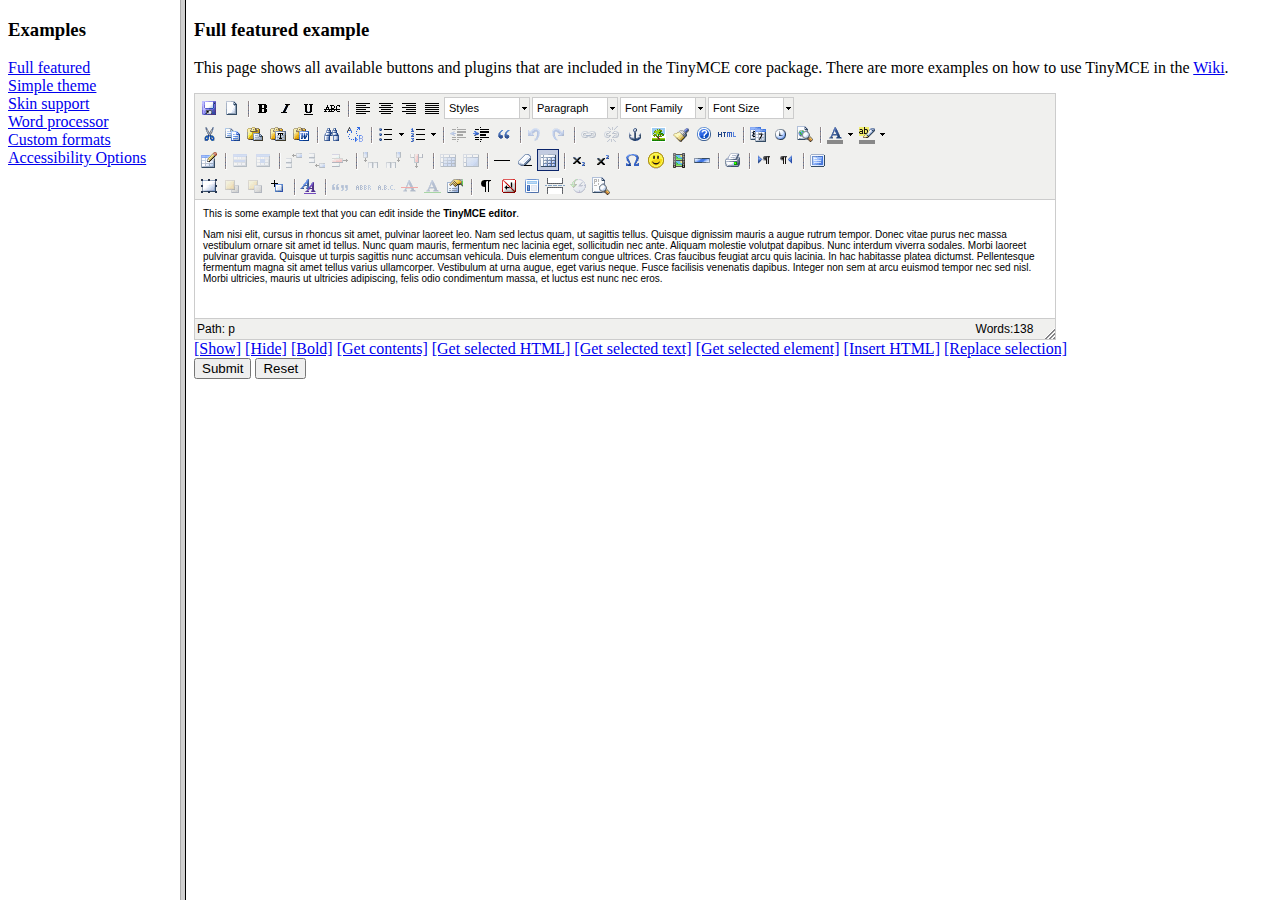
<file: collect_static/grappelli/tinymce/examples/index.html>
<!DOCTYPE HTML PUBLIC "-//W3C//DTD HTML 4.01 Frameset//EN" "http://www.w3.org/TR/html4/frameset.dtd">
<html>
<head>
	<title>TinyMCE examples</title>
</head>
<frameset cols="180,80%">
	<frame src="menu.html" name="menu" />
	<frame src="full.html" name="main" />
</frameset>
</html>
</file>
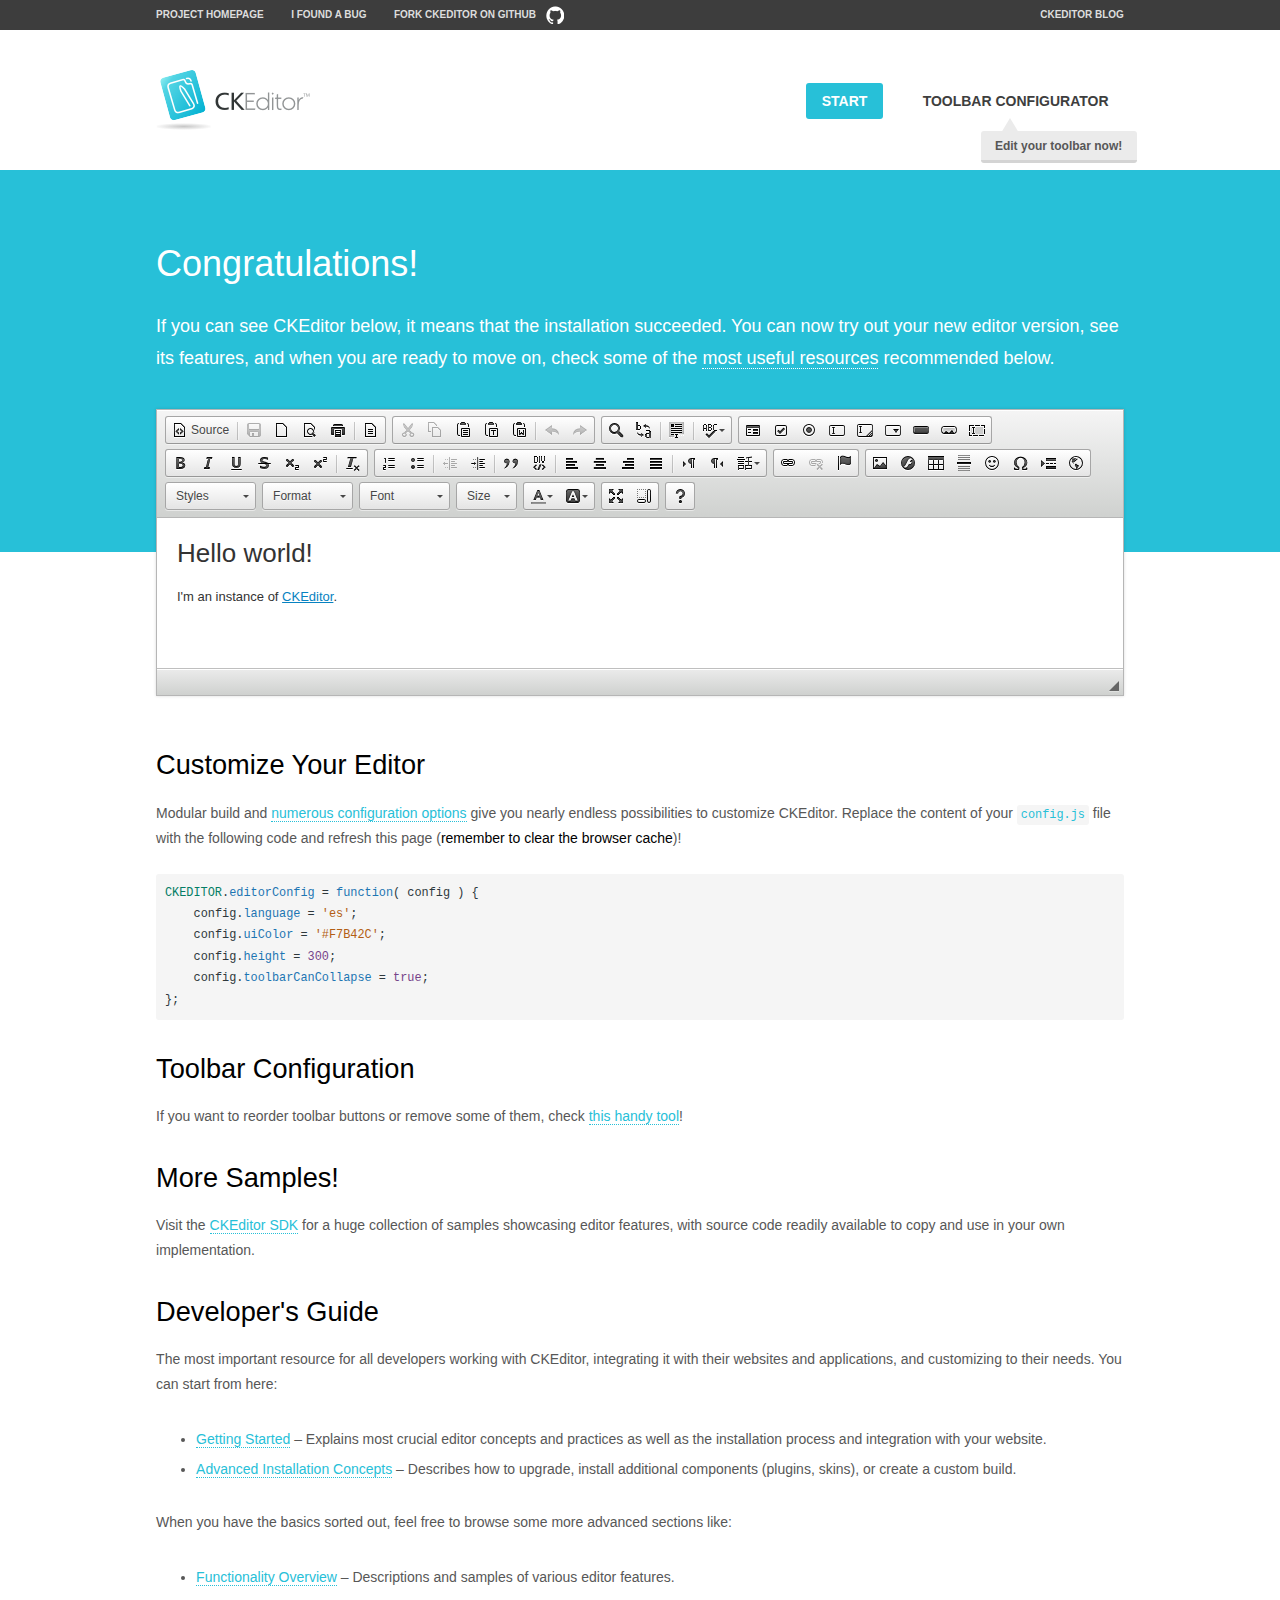
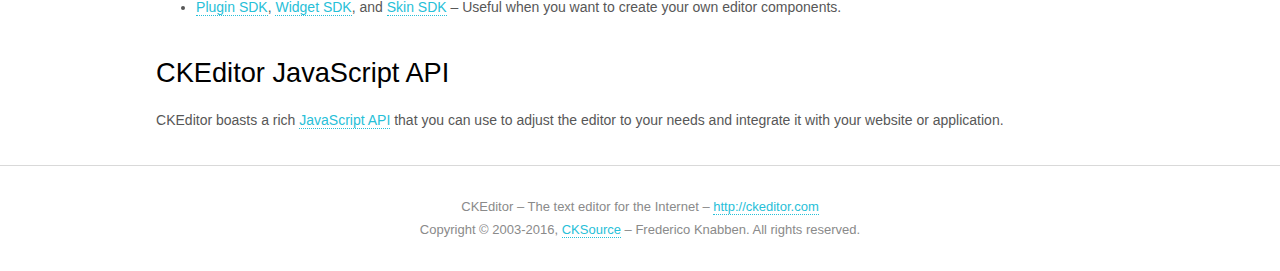
<file: static/djangocms_text_ckeditor/ckeditor/samples/index.html>
<!DOCTYPE html>
<!--
Copyright (c) 2003-2016, CKSource - Frederico Knabben. All rights reserved.
For licensing, see LICENSE.md or http://ckeditor.com/license
-->
<html>
<head>
	<meta charset="utf-8">
	<title>CKEditor Sample</title>
	<script src="../ckeditor.js"></script>
	<script src="js/sample.js"></script>
	<link rel="stylesheet" href="css/samples.css">
	<link rel="stylesheet" href="toolbarconfigurator/lib/codemirror/neo.css">
</head>
<body id="main">

<nav class="navigation-a">
	<div class="grid-container">
		<ul class="navigation-a-left grid-width-70">
			<li><a href="http://ckeditor.com">Project Homepage</a></li>
			<li><a href="http://dev.ckeditor.com/">I found a bug</a></li>
			<li><a href="http://github.com/ckeditor/ckeditor-dev" class="icon-pos-right icon-navigation-a-github">Fork CKEditor on GitHub</a></li>
		</ul>
		<ul class="navigation-a-right grid-width-30">
			<li><a href="http://ckeditor.com/blog-list">CKEditor Blog</a></li>
		</ul>
	</div>
</nav>

<header class="header-a">
	<div class="grid-container">
		<h1 class="header-a-logo grid-width-30">
			<a href="index.html"><img src="img/logo.png" alt="CKEditor Sample"></a>
		</h1>

		<nav class="navigation-b grid-width-70">
			<ul>
				<li><a href="index.html" class="button-a button-a-background">Start</a></li>
				<li><a href="toolbarconfigurator/index.html" class="button-a">Toolbar configurator <span class="balloon-a balloon-a-nw">Edit your toolbar now!</span></a></li>
			</ul>
		</nav>
	</div>
</header>

<main>
	<div class="adjoined-top">
		<div class="grid-container">
			<div class="content grid-width-100">
				<h1>Congratulations!</h1>
				<p>
					If you can see CKEditor below, it means that the installation succeeded.
					You can now try out your new editor version, see its features, and when you are ready to move on, check some of the <a href="#sample-customize">most useful resources</a> recommended below.
				</p>
			</div>
		</div>
	</div>
	<div class="adjoined-bottom">
		<div class="grid-container">
			<div class="grid-width-100">
				<div id="editor">
					<h1>Hello world!</h1>
					<p>I'm an instance of <a href="http://ckeditor.com">CKEditor</a>.</p>
				</div>
			</div>
		</div>
	</div>

	<div class="grid-container">
		<div class="content grid-width-100">
			<section id="sample-customize">
				<h2>Customize Your Editor</h2>
				<p>Modular build and <a href="http://docs.ckeditor.com/#!/guide/dev_configuration">numerous configuration options</a> give you nearly endless possibilities to customize CKEditor. Replace the content of your <code><a href="../config.js">config.js</a></code> file with the following code and refresh this page (<strong>remember to clear the browser cache</strong>)!</p>
		<pre class="cm-s-neo CodeMirror"><code><span style="padding-right: 0.1px;"><span class="cm-variable">CKEDITOR</span>.<span class="cm-property">editorConfig</span> <span class="cm-operator">=</span> <span class="cm-keyword">function</span>( <span class="cm-def">config</span> ) {</span>
<span style="padding-right: 0.1px;"><span class="cm-tab">	</span><span class="cm-variable-2">config</span>.<span class="cm-property">language</span> <span class="cm-operator">=</span> <span class="cm-string">'es'</span>;</span>
<span style="padding-right: 0.1px;"><span class="cm-tab">	</span><span class="cm-variable-2">config</span>.<span class="cm-property">uiColor</span> <span class="cm-operator">=</span> <span class="cm-string">'#F7B42C'</span>;</span>
<span style="padding-right: 0.1px;"><span class="cm-tab">	</span><span class="cm-variable-2">config</span>.<span class="cm-property">height</span> <span class="cm-operator">=</span> <span class="cm-number">300</span>;</span>
<span style="padding-right: 0.1px;"><span class="cm-tab">	</span><span class="cm-variable-2">config</span>.<span class="cm-property">toolbarCanCollapse</span> <span class="cm-operator">=</span> <span class="cm-atom">true</span>;</span>
<span style="padding-right: 0.1px;">};</span></code></pre>
			</section>

			<section>
				<h2>Toolbar Configuration</h2>
				<p>If you want to reorder toolbar buttons or remove some of them, check <a href="toolbarconfigurator/index.html">this handy tool</a>!</p>
			</section>

			<section>
				<h2>More Samples!</h2>
				<p>Visit the <a href="http://sdk.ckeditor.com">CKEditor SDK</a> for a huge collection of samples showcasing editor features, with source code readily available to copy and use in your own implementation.</p>
			</section>

			<section>
				<h2>Developer's Guide</h2>
				<p>The most important resource for all developers working with CKEditor, integrating it with their websites and applications, and customizing to their needs. You can start from here:</p>
				<ul>
					<li><a href="http://docs.ckeditor.com/#!/guide/dev_installation">Getting Started</a> &ndash; Explains most crucial editor concepts and practices as well as the installation process and integration with your website.</li>
					<li><a href="http://docs.ckeditor.com/#!/guide/dev_advanced_installation">Advanced Installation Concepts</a> &ndash; Describes how to upgrade, install additional components (plugins, skins), or create a custom build.</li>
				</ul>
					<p>When you have the basics sorted out, feel free to browse some more advanced sections like:</p>
				<ul>
					<li><a href="http://docs.ckeditor.com/#!/guide/dev_features">Functionality Overview</a> &ndash; Descriptions and samples of various editor features.</li>
					<li><a href="http://docs.ckeditor.com/#!/guide/plugin_sdk_intro">Plugin SDK</a>, <a href="http://docs.ckeditor.com/#!/guide/widget_sdk_intro">Widget SDK</a>, and <a href="http://docs.ckeditor.com/#!/guide/skin_sdk_intro">Skin SDK</a> &ndash; Useful when you want to create your own editor components.</li>
				</ul>
			</section>

			<section>
				<h2>CKEditor JavaScript API</h2>
				<p>CKEditor boasts a rich <a href="http://docs.ckeditor.com/#!/api">JavaScript API</a> that you can use to adjust the editor to your needs and integrate it with your website or application.</p>
			</section>
		</div>
	</div>
</main>

<footer class="footer-a grid-container">
	<div class="grid-container">
		<p class="grid-width-100">
			CKEditor &ndash; The text editor for the Internet &ndash; <a class="samples" href="http://ckeditor.com/">http://ckeditor.com</a>
		</p>
		<p class="grid-width-100" id="copy">
			Copyright &copy; 2003-2016, <a class="samples" href="http://cksource.com/">CKSource</a> &ndash; Frederico Knabben. All rights reserved.
		</p>
	</div>
</footer>
<script>
	initSample();
</script>

</body>
</html>
</file>
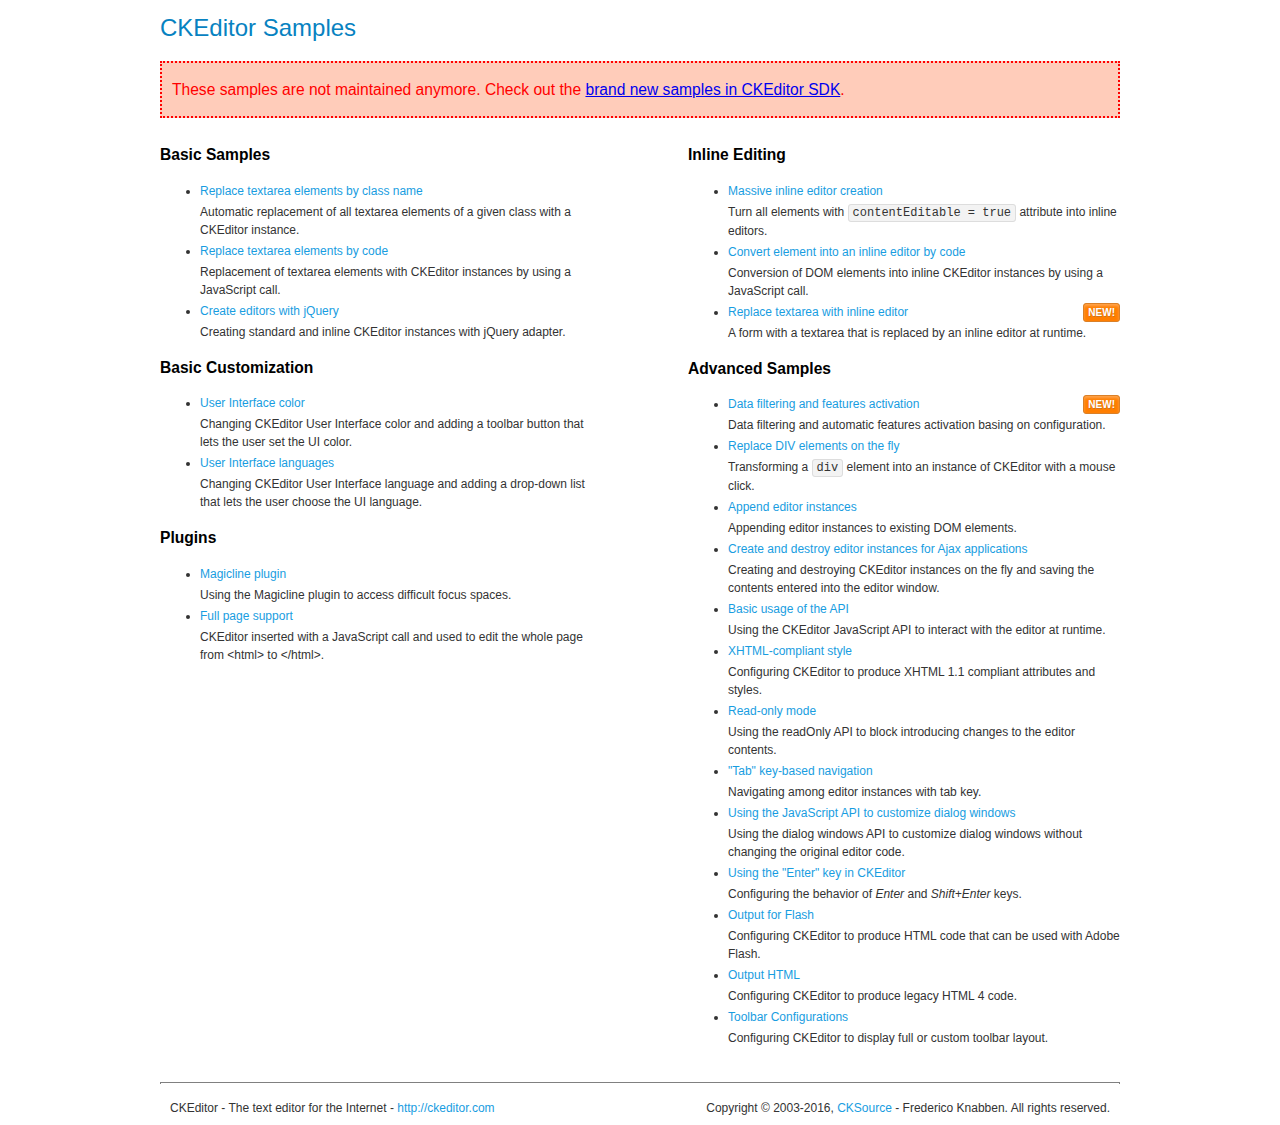
<file: static/djangocms_text_ckeditor/ckeditor/samples/old/index.html>
<!DOCTYPE html>
<!--
Copyright (c) 2003-2016, CKSource - Frederico Knabben. All rights reserved.
For licensing, see LICENSE.md or http://ckeditor.com/license
-->
<html>
<head>
	<meta charset="utf-8">
	<title>CKEditor Samples</title>
	<link rel="stylesheet" href="sample.css">
</head>
<body>
	<h1 class="samples">
		CKEditor Samples
	</h1>
	<div class="warning deprecated">
		These samples are not maintained anymore. Check out the <a href="http://sdk.ckeditor.com/">brand new samples in CKEditor SDK</a>.
	</div>
	<div class="twoColumns">
		<div class="twoColumnsLeft">
			<h2 class="samples">
				Basic Samples
			</h2>
			<dl class="samples">
				<dt><a class="samples" href="replacebyclass.html">Replace textarea elements by class name</a></dt>
				<dd>Automatic replacement of all textarea elements of a given class with a CKEditor instance.</dd>

				<dt><a class="samples" href="replacebycode.html">Replace textarea elements by code</a></dt>
				<dd>Replacement of textarea elements with CKEditor instances by using a JavaScript call.</dd>

				<dt><a class="samples" href="jquery.html">Create editors with jQuery</a></dt>
				<dd>Creating standard and inline CKEditor instances with jQuery adapter.</dd>
			</dl>

			<h2 class="samples">
				Basic Customization
			</h2>
			<dl class="samples">
				<dt><a class="samples" href="uicolor.html">User Interface color</a></dt>
				<dd>Changing CKEditor User Interface color and adding a toolbar button that lets the user set the UI color.</dd>

				<dt><a class="samples" href="uilanguages.html">User Interface languages</a></dt>
				<dd>Changing CKEditor User Interface language and adding a drop-down list that lets the user choose the UI language.</dd>
			</dl>


			<h2 class="samples">Plugins</h2>
<dl class="samples">
<dt><a class="samples" href="magicline/magicline.html">Magicline plugin</a></dt>
<dd>Using the Magicline plugin to access difficult focus spaces.</dd>

<dt><a class="samples" href="wysiwygarea/fullpage.html">Full page support</a></dt>
<dd>CKEditor inserted with a JavaScript call and used to edit the whole page from &lt;html&gt; to &lt;/html&gt;.</dd>
</dl>
		</div>
		<div class="twoColumnsRight">
			<h2 class="samples">
				Inline Editing
			</h2>
			<dl class="samples">
				<dt><a class="samples" href="inlineall.html">Massive inline editor creation</a></dt>
				<dd>Turn all elements with <code>contentEditable = true</code> attribute into inline editors.</dd>

				<dt><a class="samples" href="inlinebycode.html">Convert element into an inline editor by code</a></dt>
				<dd>Conversion of DOM elements into inline CKEditor instances by using a JavaScript call.</dd>

				<dt><a class="samples" href="inlinetextarea.html">Replace textarea with inline editor</a> <span class="new">New!</span></dt>
				<dd>A form with a textarea that is replaced by an inline editor at runtime.</dd>

				
			</dl>

			<h2 class="samples">
				Advanced Samples
			</h2>
			<dl class="samples">
				<dt><a class="samples" href="datafiltering.html">Data filtering and features activation</a> <span class="new">New!</span></dt>
				<dd>Data filtering and automatic features activation basing on configuration.</dd>

				<dt><a class="samples" href="divreplace.html">Replace DIV elements on the fly</a></dt>
				<dd>Transforming a <code>div</code> element into an instance of CKEditor with a mouse click.</dd>

				<dt><a class="samples" href="appendto.html">Append editor instances</a></dt>
				<dd>Appending editor instances to existing DOM elements.</dd>

				<dt><a class="samples" href="ajax.html">Create and destroy editor instances for Ajax applications</a></dt>
				<dd>Creating and destroying CKEditor instances on the fly and saving the contents entered into the editor window.</dd>

				<dt><a class="samples" href="api.html">Basic usage of the API</a></dt>
				<dd>Using the CKEditor JavaScript API to interact with the editor at runtime.</dd>

				<dt><a class="samples" href="xhtmlstyle.html">XHTML-compliant style</a></dt>
				<dd>Configuring CKEditor to produce XHTML 1.1 compliant attributes and styles.</dd>

				<dt><a class="samples" href="readonly.html">Read-only mode</a></dt>
				<dd>Using the readOnly API to block introducing changes to the editor contents.</dd>

				<dt><a class="samples" href="tabindex.html">"Tab" key-based navigation</a></dt>
				<dd>Navigating among editor instances with tab key.</dd>


				
<dt><a class="samples" href="dialog/dialog.html">Using the JavaScript API to customize dialog windows</a></dt>
<dd>Using the dialog windows API to customize dialog windows without changing the original editor code.</dd>

<dt><a class="samples" href="enterkey/enterkey.html">Using the &quot;Enter&quot; key in CKEditor</a></dt>
<dd>Configuring the behavior of <em>Enter</em> and <em>Shift+Enter</em> keys.</dd>

<dt><a class="samples" href="htmlwriter/outputforflash.html">Output for Flash</a></dt>
<dd>Configuring CKEditor to produce HTML code that can be used with Adobe Flash.</dd>

<dt><a class="samples" href="htmlwriter/outputhtml.html">Output HTML</a></dt>
<dd>Configuring CKEditor to produce legacy HTML 4 code.</dd>

<dt><a class="samples" href="toolbar/toolbar.html">Toolbar Configurations</a></dt>
<dd>Configuring CKEditor to display full or custom toolbar layout.</dd>

			</dl>
		</div>
	</div>
	<div id="footer">
		<hr>
		<p>
			CKEditor - The text editor for the Internet - <a class="samples" href="http://ckeditor.com/">http://ckeditor.com</a>
		</p>
		<p id="copy">
			Copyright &copy; 2003-2016, <a class="samples" href="http://cksource.com/">CKSource</a> - Frederico Knabben. All rights reserved.
		</p>
	</div>
</body>
</html>
</file>
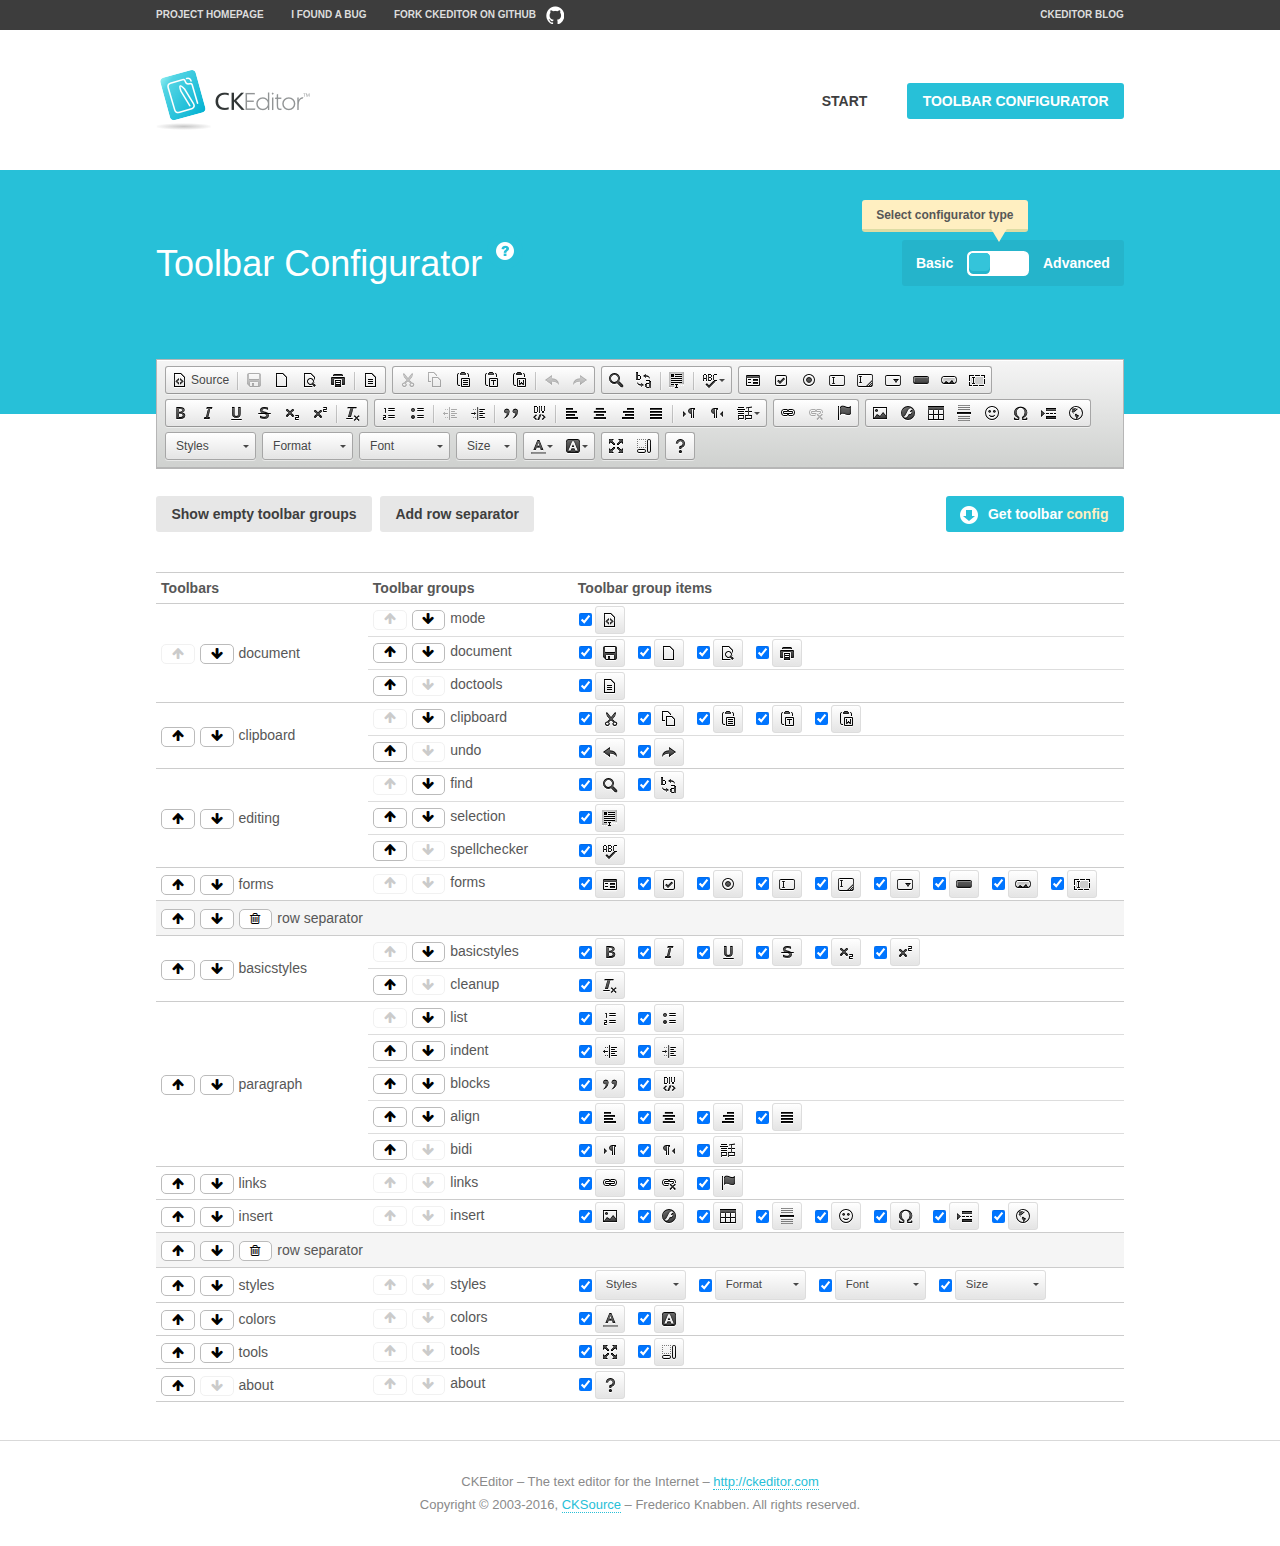
<file: static/djangocms_text_ckeditor/ckeditor/samples/toolbarconfigurator/index.html>
<!DOCTYPE html>
<!--
Copyright (c) 2003-2016, CKSource - Frederico Knabben. All rights reserved.
For licensing, see LICENSE.md or http://ckeditor.com/license
-->
<!--[if IE 8]><html class="ie8"><![endif]-->
<!--[if gt IE 8]><html><![endif]-->
<!--[if !IE]><!--><html><!--<![endif]-->
<head>
	<meta charset="utf-8">
	<title>Toolbar Configurator</title>
	<script src="../../ckeditor.js"></script>
	<script>
		if ( CKEDITOR.env.ie && CKEDITOR.env.version < 9 )
			CKEDITOR.tools.enableHtml5Elements( document );
	</script>
	<link rel="stylesheet" href="lib/codemirror/codemirror.css">
	<link rel="stylesheet" href="lib/codemirror/show-hint.css">
	<link rel="stylesheet" href="lib/codemirror/neo.css">
	<link rel="stylesheet" href="css/fontello.css">
	<link rel="stylesheet" href="../css/samples.css">
</head>
<body id="toolbar">

<nav class="navigation-a">
	<div class="grid-container">
		<ul class="navigation-a-left grid-width-70">
			<li><a href="http://ckeditor.com">Project Homepage</a></li>
			<li><a href="http://dev.ckeditor.com/">I found a bug</a></li>
			<li><a href="http://github.com/ckeditor/ckeditor-dev" class="icon-pos-right icon-navigation-a-github">Fork CKEditor on GitHub</a></li>
		</ul>
		<ul class="navigation-a-right grid-width-30">
			<li><a href="http://ckeditor.com/blog-list">CKEditor Blog</a></li>
		</ul>
	</div>
</nav>

<header class="header-a">
	<div class="grid-container">
		<h1 class="header-a-logo grid-width-30">
			<a href="../index.html"><img src="../img/logo.png" alt="CKEditor Logo"></a>
		</h1>
		<nav class="navigation-b grid-width-70">
			<ul>
				<li><a href="../index.html"  class="button-a">Start</a></li>
				<li><a href="index.html"  class="button-a button-a-background">Toolbar configurator</a></li>
			</ul>
		</nav>
	</div>
</header>

<main>
	<div class="adjoined-top">
		<div class="grid-container">
			<div class="content grid-width-100">
				<div class="grid-container-nested">
					<h1 class="grid-width-60">
						Toolbar Configurator
						<a href="#help-content" type="button" title="Configurator help" id="help" class="button-a button-a-background button-a-no-text icon-pos-left icon-question-mark">Help</a>
					</h1>

					<div class="grid-width-40 grid-switch-magic">
						<div class="switch">
							<span class="balloon-a balloon-a-se">Select configurator type</span>
							<input type="radio" name="radio" data-num="1" id="radio-basic" />
							<input type="radio" name="radio" data-num="2" id="radio-advanced" />
							<label data-for="1" for="radio-basic">Basic</label>
							<span class="switch-inner">
								<span class="handler"></span>
							</span>
							<label data-for="2" for="radio-advanced">Advanced</label>
						</div>
					</div>
				</div>
			</div>
		</div>
	</div>
	<div class="adjoined-bottom">
		<div class="grid-container">
			<div class="grid-width-100">
				<div class="editors-container">
					<div id="editor-basic"></div>
					<div id="editor-advanced"></div>
				</div>
			</div>
		</div>
	</div>

	<div class="grid-container configurator">
		<div class="content grid-width-100">
			<div class="configurator">
				<div>
					<div id="toolbarModifierWrapper"></div>
				</div>
			</div>
		</div>
	</div>

	<div id="help-content">
		<div class="grid-container">
			<div class="grid-width-100">
				<h2>What Am I Doing Here?</h2>

				<div class="grid-container grid-container-nested">
					<div class="basic">
						<div class="grid-width-50">
							<p>Arrange <a href="http://docs.ckeditor.com/#!/api/CKEDITOR.config-cfg-toolbarGroups">toolbar groups</a>, toggle <a href="http://docs.ckeditor.com/#!/api/CKEDITOR.config-cfg-removeButtons">button visibility</a> according to your needs and get your toolbar configuration.</p>
							<p>You can replace the content of the <a href="../../config.js"><code>config.js</code></a> file with the generated configuration. If you already set some configuration options you will need to merge both configurations.</p>
						</div>
						<div class="grid-width-50">
							<p>Read more about different ways of <a href="http://docs.ckeditor.com/#!/guide/dev_configuration">setting configuration</a> and do not forget about <strong>clearing browser cache</strong>.</p>
							<p>Arranging toolbar groups is the recommended way of configuring the toolbar, but if you need more freedom you can use the <a href="#advanced">advanced configurator</a>.</p>
						</div>
					</div>
					<div class="advanced" style="display: none;">
						<div class="grid-width-50">
							<p>With this code editor you can edit your <a href="http://docs.ckeditor.com/#!/api/CKEDITOR.config-cfg-toolbar">toolbar configuration</a> live.</p>
							<p>You can replace the content of the <a href="../../config.js"><code>config.js</code></a> file with the generated configuration. If you already set some configuration options you will need to merge both configurations.</p>
						</div>
						<div class="grid-width-50">
							<p>Read more about different ways of <a href="http://docs.ckeditor.com/#!/guide/dev_configuration">setting configuration</a> and do not forget about <strong>clearing browser cache</strong>.</p>
						</div>
					</div>
				</div>

				<p class="grid-container grid-container-nested">
					<button type="button" class="help-content-close grid-width-100 button-a button-a-background">Got it. Let's play!</button>
				</p>
			</div>
		</div>
	</div>
</main>

<footer class="footer-a grid-container">
	<p class="grid-width-100">
		CKEditor &ndash; The text editor for the Internet &ndash; <a class="samples" href="http://ckeditor.com/">http://ckeditor.com</a>
	</p>
	<p class="grid-width-100" id="copy">
		Copyright &copy; 2003-2016, <a class="samples" href="http://cksource.com/">CKSource</a> &ndash; Frederico Knabben. All rights reserved.
	</p>
</footer>

<script src="lib/codemirror/codemirror.js"></script>
<script src="lib/codemirror/javascript.js"></script>
<script src="lib/codemirror/show-hint.js"></script>

<script src="js/fulltoolbareditor.js"></script>
<script src="js/abstracttoolbarmodifier.js"></script>
<script src="js/toolbarmodifier.js"></script>
<script src="js/toolbartextmodifier.js"></script>
<script src="../js/sf.js"></script>

<script>
	( function() {
		'use strict';

		var mode = ( window.location.hash.substr( 1 ) === 'advanced' ) ? 'advanced' : 'basic',
			configuratorSection = CKEDITOR.document.findOne( 'main > .grid-container.configurator' ),
			basicInstruction = CKEDITOR.document.findOne( '#help-content .basic' ),
			advancedInstruction = CKEDITOR.document.findOne( '#help-content .advanced' ),

			// Configurator mode switcher.
			modeSwitchBasic = CKEDITOR.document.getById( 'radio-basic' ),
			modeSwitchAdvanced = CKEDITOR.document.getById( 'radio-advanced' );

		// Initial setup
		function updateSwitcher() {
			if ( mode === 'advanced' ) {
				modeSwitchAdvanced.$.checked = true;
			} else {
				modeSwitchBasic.$.checked = true;
			}
		}

		updateSwitcher();

		CKEDITOR.document.getWindow().on( 'hashchange', function( e ) {
			var hash = window.location.hash.substr( 1 );
			if ( !( hash === 'advanced' || hash === 'basic' ) ) {
				return;
			}
			mode = hash;
			onToolbarsDone( mode );
		} );

		CKEDITOR.document.getWindow().on( 'resize', function() {
			updateToolbar( ( mode === 'basic' ? toolbarModifier : toolbarTextModifier )[ 'editorInstance' ] );
		} );

		function onRefresh( modifier ) {
			modifier = modifier || this;

			if ( mode === 'basic' && modifier instanceof ToolbarConfigurator.ToolbarTextModifier ) {
				return;
			}

			// CodeMirror container becomes visible, so we need to refresh and to avoid rendering problems.
			if ( mode === 'advanced' && modifier instanceof ToolbarConfigurator.ToolbarTextModifier ) {
				modifier.codeContainer.refresh();
			}

			updateToolbar( modifier.editorInstance );
		}

		function updateToolbar( editor ) {
			var editorContainer = editor.container;

			// Not always editor is loaded.
			if ( !editorContainer ) {
				return;
			}

			var displayStyle = editorContainer.getStyle( 'display' );

			editorContainer.setStyle( 'display', 'block' );

			var newHeight = editorContainer.getSize( 'height' );

			var newMarginTop = parseInt( editorContainer.getComputedStyle( 'margin-top' ), 10 );
			newMarginTop = ( isNaN( newMarginTop ) ? 0 : Number( newMarginTop ) );

			var newMarginBottom = parseInt( editorContainer.getComputedStyle( 'margin-bottom' ), 10 );
			newMarginBottom = ( isNaN( newMarginBottom ) ? 0 : Number( newMarginBottom ) );

			var result = newHeight + newMarginTop + newMarginBottom;

			editorContainer.setStyle( 'display', displayStyle );

			editor.container.getAscendant( 'div' ).setStyle( 'height', result + 'px' );
		}

		var toolbarModifier = new ToolbarConfigurator.ToolbarModifier( 'editor-basic' );

		var done = 0;
		toolbarModifier.init( onToolbarInit );
		toolbarModifier.onRefresh = onRefresh;

		CKEDITOR.document.getById( 'toolbarModifierWrapper' ).append( toolbarModifier.mainContainer );

		var toolbarTextModifier = new ToolbarConfigurator.ToolbarTextModifier( 'editor-advanced' );
		toolbarTextModifier.init( onToolbarInit );
		toolbarTextModifier.onRefresh = onRefresh;

		function onToolbarInit() {
			if ( ++done === 2 ) {
				onToolbarsDone();

				positionSticky.watch( CKEDITOR.document.findOne( '.toolbar' ), function() {
					return mode === 'advanced';
				} );
			}
		}

		function onToolbarsDone() {
			if ( mode === 'basic' ) {
				toggleModeBasic( false );
			} else {
				toggleModeAdvanced( false );
			}

			updateSwitcher();

			setTimeout( function() {
				CKEDITOR.document.findOne( '.editors-container' ).addClass( 'active' );
				CKEDITOR.document.findOne( '#toolbarModifierWrapper' ).addClass( 'active' );
			}, 200 );
		}

		CKEDITOR.document.getById( 'toolbarModifierWrapper' ).append( toolbarTextModifier.mainContainer );

		function toogleModeSwitch( onElement, offElement, onModifier, offModifier ) {
			onElement.addClass( 'fancy-button-active' );
			offElement.removeClass( 'fancy-button-active' );

			onModifier.showUI();
			offModifier.hideUI();
		}

		function toggleModeBasic( callOnRefresh ) {
			callOnRefresh = ( callOnRefresh !== false );
			mode = 'basic';
			window.location.hash = '#basic';
			toogleModeSwitch( modeSwitchBasic, modeSwitchAdvanced, toolbarModifier, toolbarTextModifier );

			configuratorSection.removeClass( 'freed-width' );
			basicInstruction.show();
			advancedInstruction.hide();

			callOnRefresh && onRefresh( toolbarModifier );
		}

		function toggleModeAdvanced( callOnRefresh ) {
			callOnRefresh = ( callOnRefresh !== false );
			mode = 'advanced';
			window.location.hash = '#advanced';
			toogleModeSwitch( modeSwitchAdvanced, modeSwitchBasic, toolbarTextModifier, toolbarModifier );

			configuratorSection.addClass( 'freed-width' );
			advancedInstruction.show();
			basicInstruction.hide();

			callOnRefresh && onRefresh( toolbarTextModifier );
		}

		modeSwitchBasic.on( 'click', toggleModeBasic );
		modeSwitchAdvanced.on( 'click', toggleModeAdvanced );

		//
		// Position:sticky for the toolbar.
		//

		// Will make elements behave like they were styled with position:sticky.
		var positionSticky = {
			// Store object: {
			// 		element: CKEDITOR.dom.element, // Element which will float.
			// 		placeholder: CKEDITOR.dom.element, // Placeholder which is place to prevent page bounce.
			// 		isFixed: boolean // Whether element float now.
			// }
			watched: [],

			active: [],

			staticContainer: null,

			init: function() {
				var element = CKEDITOR.dom.element.createFromHtml(
					'<div class="staticContainer">' +
						'<div class="grid-container" >' +
							'<div class="grid-width-100">' +
								'<div class="inner"></div>' +
							'</div>' +
						'</div>' +
					'</div>' );

				this.staticContainer = element.findOne( '.inner' );

				CKEDITOR.document.getBody().append( element );
			},

			watch: function( element, preventFunc ) {
				this.watched.push( {
					element: element,
					placeholder: new CKEDITOR.dom.element( 'div' ),
					isFixed: false,
					preventFunc: preventFunc
				} );
			},

			checkAll: function() {
				for ( var i = 0; i < this.watched.length; i++ ) {
					this.check( this.watched[ i ] );
				}
			},

			check: function( element ) {
				var isFixed = element.isFixed;
				var shouldBeFixed = this.shouldBeFixed( element );

				// Nothing to be done.
				if ( isFixed === shouldBeFixed ) {
					return;
				}

				var placeholder = element.placeholder;

				if ( isFixed ) {
					// Unfixing.

					element.element.insertBefore( placeholder );
					placeholder.remove();

					element.element.removeStyle( 'margin' );

					this.active.splice( CKEDITOR.tools.indexOf( this.active, element ), 1 );

				} else {
					// Fixing.
					placeholder.setStyle( 'width', element.element.getSize( 'width' ) + 'px' );
					placeholder.setStyle( 'height', element.element.getSize( 'height' ) + 'px' );
					placeholder.setStyle( 'margin-bottom', element.element.getComputedStyle( 'margin-bottom' ) );
					placeholder.setStyle( 'display', element.element.getComputedStyle( 'display' ) );
					placeholder.insertAfter( element.element );

					this.staticContainer.append( element.element );

					this.active.push( element );
				}

				element.isFixed = !element.isFixed;
			},

			shouldBeFixed: function( element ) {
				if ( element.preventFunc && element.preventFunc() ) {
					return false;
				}

				// If element is already fixed we are checking it's placeholder.
				var related = ( element.isFixed ? element.placeholder : element.element ),
					clientRect = related.$.getBoundingClientRect(),
					staticHeight = this.staticContainer.getSize('height' ),
					elemHeight = element.element.getSize( 'height' );

				if ( element.isFixed ) {
					return ( clientRect.top + elemHeight < staticHeight );
				} else {
					return ( clientRect.top < staticHeight );
				}
			}
		};

		positionSticky.init();

		CKEDITOR.document.getWindow().on( 'scroll',
			new CKEDITOR.tools.eventsBuffer( 100, positionSticky.checkAll, positionSticky ).input
		);

		// Make the toolbar sticky.
		positionSticky.watch( CKEDITOR.document.findOne( '.editors-container' ) );

		// Help button and help-content.
		( function() {
			var helpButton = CKEDITOR.document.getById( 'help' ),
				helpContent = CKEDITOR.document.getById( 'help-content' );

			// Don't show help button on IE8 because it's unsupported by Pico Modal.
			if ( CKEDITOR.env.ie && CKEDITOR.env.version == 8 ) {
				helpButton.hide();
			} else {
				// Display help modal when the button is clicked.
				helpButton.on( 'click', function( evt ) {
					SF.modal( {
						// Clone modal content from DOM.
						content: helpContent.getHtml(),

						afterCreate: function( modal ) {
							// Enable modal content button to close the modal.
							new CKEDITOR.dom.element( modal.modalElem() ).findOne( '.help-content-close' ).once( 'click', modal.close );
						}
					} ).show();
				} );
			}
		} )();
	} )();
</script>
</body>
</html>
</file>
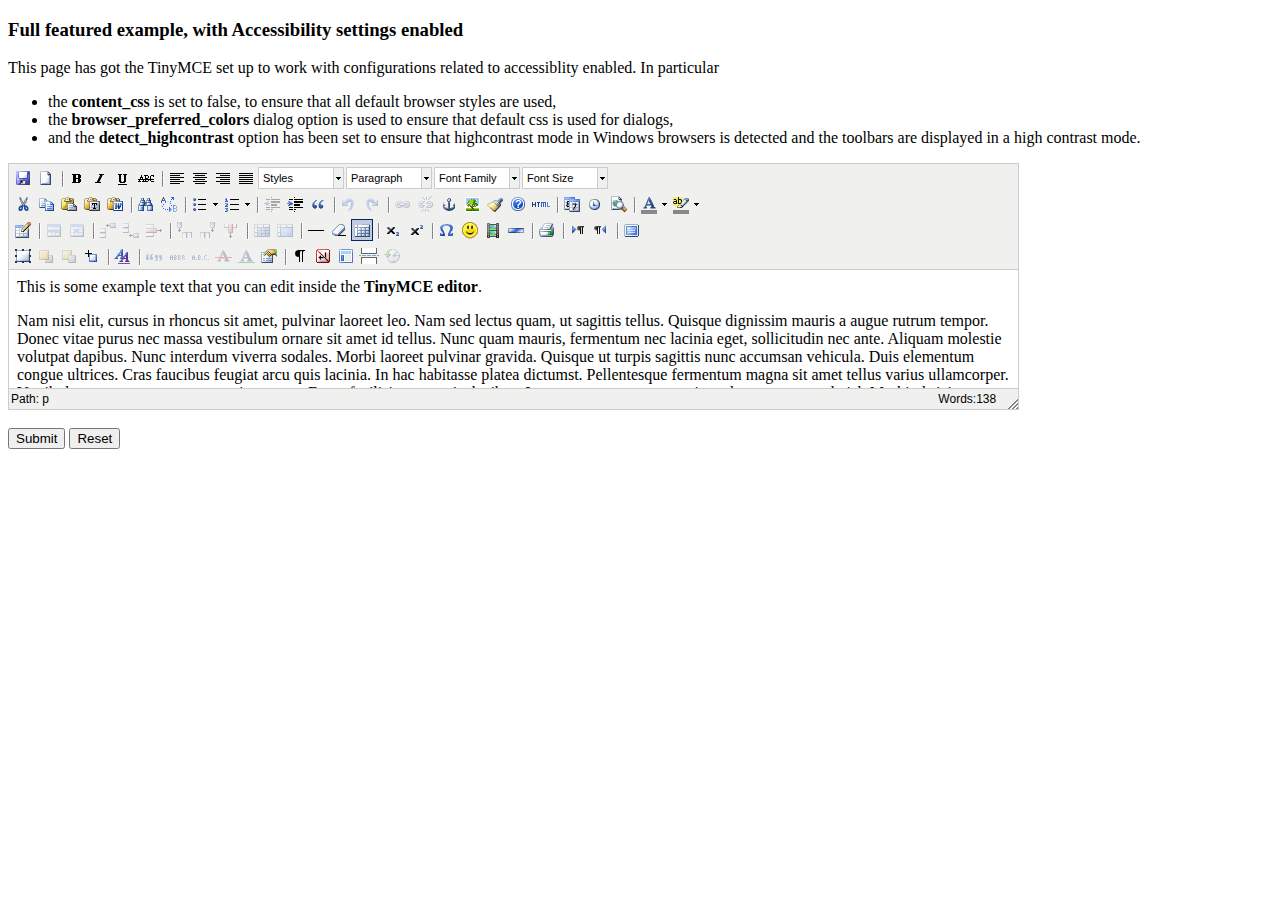
<file: collect_static/grappelli/tinymce/examples/accessibility.html>
<!DOCTYPE html PUBLIC "-//W3C//DTD XHTML 1.0 Strict//EN" "http://www.w3.org/TR/xhtml1/DTD/xhtml1-strict.dtd">
<html xmlns="http://www.w3.org/1999/xhtml">
<head>
<title>Full featured example</title>

<!-- TinyMCE -->
<script type="text/javascript" src="../jscripts/tiny_mce/tiny_mce.js"></script>
<script type="text/javascript">
	tinyMCE.init({
		// General options
		mode : "textareas",
		theme : "advanced",
		plugins : "pagebreak,style,layer,table,save,advhr,advimage,advlink,emotions,iespell,insertdatetime,preview,media,searchreplace,print,contextmenu,paste,directionality,fullscreen,noneditable,visualchars,nonbreaking,xhtmlxtras,template,wordcount,advlist,autosave",

		// Theme options
		theme_advanced_buttons1 : "save,newdocument,|,bold,italic,underline,strikethrough,|,justifyleft,justifycenter,justifyright,justifyfull,styleselect,formatselect,fontselect,fontsizeselect",
		theme_advanced_buttons2 : "cut,copy,paste,pastetext,pasteword,|,search,replace,|,bullist,numlist,|,outdent,indent,blockquote,|,undo,redo,|,link,unlink,anchor,image,cleanup,help,code,|,insertdate,inserttime,preview,|,forecolor,backcolor",
		theme_advanced_buttons3 : "tablecontrols,|,hr,removeformat,visualaid,|,sub,sup,|,charmap,emotions,iespell,media,advhr,|,print,|,ltr,rtl,|,fullscreen",
		theme_advanced_buttons4 : "insertlayer,moveforward,movebackward,absolute,|,styleprops,|,cite,abbr,acronym,del,ins,attribs,|,visualchars,nonbreaking,template,pagebreak,restoredraft",
		theme_advanced_toolbar_location : "top",
		theme_advanced_toolbar_align : "left",
		theme_advanced_statusbar_location : "bottom",
		theme_advanced_resizing : true,

		// Example content CSS (should be your site CSS)
		// using false to ensure that the default browser settings are used for best Accessibility
		// ACCESSIBILITY SETTINGS
		content_css : false,
		// Use browser preferred colors for dialogs.
		browser_preferred_colors : true,
		detect_highcontrast : true,

		// Drop lists for link/image/media/template dialogs
		template_external_list_url : "lists/template_list.js",
		external_link_list_url : "lists/link_list.js",
		external_image_list_url : "lists/image_list.js",
		media_external_list_url : "lists/media_list.js",

		// Style formats
		style_formats : [
			{title : 'Bold text', inline : 'b'},
			{title : 'Red text', inline : 'span', styles : {color : '#ff0000'}},
			{title : 'Red header', block : 'h1', styles : {color : '#ff0000'}},
			{title : 'Example 1', inline : 'span', classes : 'example1'},
			{title : 'Example 2', inline : 'span', classes : 'example2'},
			{title : 'Table styles'},
			{title : 'Table row 1', selector : 'tr', classes : 'tablerow1'}
		],

		// Replace values for the template plugin
		template_replace_values : {
			username : "Some User",
			staffid : "991234"
		}
	});
</script>
<!-- /TinyMCE -->

</head>
<body>

<form method="post" action="http://tinymce.moxiecode.com/dump.php?example=true">
	<div>
		<h3>Full featured example, with Accessibility settings enabled</h3>

		<p>
			This page has got the TinyMCE set up to work with configurations related to accessiblity enabled.
			In particular
			<ul>
			<li>the <strong>content_css</strong> is set to false, to ensure that all default browser styles are used, </li>
			<li>the <strong>browser_preferred_colors</strong> dialog option is used to ensure that default css is used for dialogs, </li>
			<li>and the <strong>detect_highcontrast</strong> option has been set to ensure that highcontrast mode in Windows browsers
			is detected and the toolbars are displayed in a high contrast mode.</li>
			</ul>
		</p>

		<!-- Gets replaced with TinyMCE, remember HTML in a textarea should be encoded -->
		<div>
			<textarea id="elm1" name="elm1" rows="15" cols="80" style="width: 80%">
				&lt;p&gt;
					This is some example text that you can edit inside the &lt;strong&gt;TinyMCE editor&lt;/strong&gt;.
				&lt;/p&gt;
				&lt;p&gt;
				Nam nisi elit, cursus in rhoncus sit amet, pulvinar laoreet leo. Nam sed lectus quam, ut sagittis tellus. Quisque dignissim mauris a augue rutrum tempor. Donec vitae purus nec massa vestibulum ornare sit amet id tellus. Nunc quam mauris, fermentum nec lacinia eget, sollicitudin nec ante. Aliquam molestie volutpat dapibus. Nunc interdum viverra sodales. Morbi laoreet pulvinar gravida. Quisque ut turpis sagittis nunc accumsan vehicula. Duis elementum congue ultrices. Cras faucibus feugiat arcu quis lacinia. In hac habitasse platea dictumst. Pellentesque fermentum magna sit amet tellus varius ullamcorper. Vestibulum at urna augue, eget varius neque. Fusce facilisis venenatis dapibus. Integer non sem at arcu euismod tempor nec sed nisl. Morbi ultricies, mauris ut ultricies adipiscing, felis odio condimentum massa, et luctus est nunc nec eros.
				&lt;/p&gt;
			</textarea>
		</div>

		<br />
		<input type="submit" name="save" value="Submit" />
		<input type="reset" name="reset" value="Reset" />
	</div>
</form>

<script type="text/javascript">
if (document.location.protocol == 'file:') {
	alert("The examples might not work properly on the local file system due to security settings in your browser. Please use a real webserver.");
}
</script>
</body>
</html>
</file>
<file: static/djangocms_text_ckeditor/ckeditor/samples/css/samples.css>
/**
 * @license Copyright (c) 2003-2016, CKSource - Frederico Knabben. All rights reserved.
 * For licensing, see LICENSE.md or http://ckeditor.com/license
 */
@media (max-width: 900px) {
  .global-is-mobile-hidden {
    display: none !important;
  }
}
article,
aside,
details,
figcaption,
figure,
footer,
header,
hgroup,
main,
menu,
nav,
section {
  display: block;
}
body,
html {
  margin: 0;
  padding: 0;
  font: 16px / 1.8 Arial, 'Helvetica Neue', Helvetica, sans-serif;
  font-weight: 300;
  color: #575757;
}
.grid-width-10 {
  width: 10%;
}
.grid-width-20 {
  width: 20%;
}
.grid-width-30 {
  width: 30%;
}
.grid-width-40 {
  width: 40%;
}
.grid-width-50 {
  width: 50%;
}
.grid-width-60 {
  width: 60%;
}
.grid-width-70 {
  width: 70%;
}
.grid-width-80 {
  width: 80%;
}
.grid-width-90 {
  width: 90%;
}
.grid-width-100 {
  width: 100%;
}
@media (max-width: 900px) {
  .grid-width-10,
  .grid-width-20,
  .grid-width-30,
  .grid-width-40,
  .grid-width-50,
  .grid-width-60,
  .grid-width-70,
  .grid-width-80,
  .grid-width-90,
  .grid-width-100 {
    width: 100%;
  }
}
*[class*="grid-width"] {
  -webkit-box-sizing: border-box;
  -moz-box-sizing: border-box;
  box-sizing: border-box;
  padding-left: 4%;
  padding-right: 4%;
  float: left;
}
*[class*="grid-width"]:after,
.grid-container:after,
*[class*="grid-width"]:before,
.grid-container:before {
  content: '';
  display: block;
  overflow: hidden;
  visibility: hidden;
  font-size: 0;
  line-height: 0;
  width: 0;
  height: 0;
}
*[class*="grid-width"]:after,
.grid-container:after {
  clear: both;
}
.grid-container {
  -webkit-box-sizing: border-box;
  -moz-box-sizing: border-box;
  box-sizing: border-box;
  margin-left: auto;
  margin-right: auto;
}
.grid-container-nested *[class*="grid-width"]:first-child {
  padding-left: 0;
}
.grid-container-nested *[class*="grid-width"]:last-child {
  padding-right: 0;
}
@media (max-width: 900px) {
  .grid-container-nested *[class*="grid-width"]:first-child {
    padding-left: 4%;
  }
  .grid-container-nested *[class*="grid-width"]:last-child {
    padding-right: 4%;
  }
}
.header-a {
  min-height: 140px;
  overflow: hidden;
}
.header-a .header-a-logo {
  margin: 40px 0 0;
}
@media (max-width: 900px) {
  .header-a .header-a-logo {
    text-align: center;
  }
}
.header-a .header-a-logo img {
  border: transparent;
}
.navigation-a {
  height: 30px;
  background: #3d3d3d;
  position: absolute;
  left: 0;
  right: 0;
  top: 0;
  padding: 0;
  overflow: hidden;
}
@media (max-width: 900px) {
  .navigation-a {
    text-align: center;
  }
}
.navigation-a ul {
  list-style: none;
  margin: 0;
  overflow: hidden;
}
.navigation-a ul li,
.navigation-a ul li a {
  display: inline-block;
}
@media (max-width: 900px) {
  .navigation-a ul {
    width: auto;
    text-overflow: ellipsis;
    white-space: nowrap;
    display: inline-block;
    float: none;
  }
  .navigation-a ul:before,
  .navigation-a ul:after {
    display: none;
  }
}
.navigation-a ul.navigation-a-left {
  text-align: left;
}
@media (max-width: 900px) {
  .navigation-a ul.navigation-a-left {
    padding-right: 0;
  }
}
.navigation-a ul.navigation-a-right {
  text-align: right;
}
@media (max-width: 900px) {
  .navigation-a ul.navigation-a-right {
    padding-left: 23px;
  }
}
.navigation-a ul li + li {
  margin-left: 23px;
}
.navigation-a ul li a {
  font-size: 10px;
  font-size: 0.625rem;
  line-height: 18px;
  line-height: 1.13rem;
  line-height: 30px;
  float: left;
  color: #dddddd;
  font-weight: bold;
  text-decoration: none;
  text-transform: uppercase;
}
.navigation-a ul li a:hover {
  cursor: pointer;
  color: #ffffff;
}
.icon-navigation-a-github:before,
.icon-navigation-a-github:after {
  background-image: url("[data-uri]");
}
.navigation-b {
  text-align: right;
  margin: 52px 0 0;
  overflow: visible;
}
@media (max-width: 900px) {
  .navigation-b {
    text-align: center;
    margin-top: 20px;
    padding: 0;
  }
}
.navigation-b ul {
  padding: 0;
  list-style: none;
  margin: 0;
  overflow: visible;
}
.navigation-b ul li,
.navigation-b ul li a {
  display: inline-block;
}
@media (max-width: 900px) {
  .navigation-b ul {
    display: table;
    width: 100%;
    padding-bottom: 1.5em;
  }
}
@media (max-width: 900px) {
  .navigation-b ul li {
    display: table-row;
  }
}
.navigation-b ul li + li {
  margin-left: 20px;
}
@media (max-width: 900px) {
  .navigation-b ul li + li {
    margin-left: 0;
  }
}
.navigation-b ul li a {
  -webkit-box-sizing: border-box;
  -moz-box-sizing: border-box;
  box-sizing: border-box;
  text-transform: uppercase;
  text-decoration: none;
  outline: none;
}
@media (max-width: 900px) {
  .navigation-b ul li a {
    width: 100%;
    -webkit-border-radius: 0;
    -webkit-background-clip: padding-box;
    -moz-border-radius: 0;
    -moz-background-clip: padding;
    border-radius: 0;
    background-clip: padding-box;
  }
}
.footer-a {
  font-size: 13px;
  font-size: 0.8125rem;
  line-height: 23.4px;
  line-height: 1.46rem;
  padding-top: 2.25em;
  padding-bottom: 2.25em;
  overflow: hidden;
  color: #8a8a8a;
}
.footer-a a {
  color: #27c0d8;
  text-decoration: none;
  border-bottom: 1px dotted #27c0d8;
}
.footer-a a:hover {
  color: #23adc2;
}
.footer-a p {
  margin: 0;
  display: inline-block;
  text-align: center;
}
.content {
  font-size: 14px;
  font-size: 0.875rem;
  line-height: 25.2px;
  line-height: 1.57rem;
  overflow: hidden;
  padding-top: 1.5em;
  padding-bottom: 1.5em;
}
.content p {
  margin: 0.75em 0;
}
.content ul,
.content ol,
.content pre,
.content blockquote,
.content textarea:not([class^="cke"]),
.content .cke {
  margin: 1.875em 0;
}
.content code,
.content kbd {
  -webkit-border-radius: 3px;
  -webkit-background-clip: padding-box;
  -moz-border-radius: 3px;
  -moz-background-clip: padding;
  border-radius: 3px;
  background-clip: padding-box;
  padding: 3px 4px;
}
.content pre,
.content code,
.content kbd,
.content blockquote {
  background: #f5f5f5;
}
.content blockquote,
.content pre {
  background: none;
  border-left: 4px solid #27c0d8;
  padding: 1.5em 2.25em;
}
.content p a,
.content ul a,
.content ol a,
.content blockquote a,
.content h1 a,
.content h2 a,
.content h3 a,
.content h4 a,
.content h5 a {
  color: #27c0d8;
  text-decoration: none;
  border-bottom: 1px dotted #27c0d8;
}
.content p a:hover,
.content ul a:hover,
.content ol a:hover,
.content blockquote a:hover,
.content h1 a:hover,
.content h2 a:hover,
.content h3 a:hover,
.content h4 a:hover,
.content h5 a:hover {
  color: #23adc2;
}
.content h1,
.content h2,
.content h3,
.content h4,
.content h5 {
  color: #000;
  font-weight: 100;
}
.content h1 code,
.content h2 code,
.content h3 code,
.content h4 code,
.content h5 code,
.content h1 kbd,
.content h2 kbd,
.content h3 kbd,
.content h4 kbd,
.content h5 kbd {
  font-size: inherit;
}
.content h1 a.content-heading-anchor,
.content h2 a.content-heading-anchor,
.content h3 a.content-heading-anchor,
.content h4 a.content-heading-anchor,
.content h5 a.content-heading-anchor {
  font-weight: 100;
  vertical-align: middle;
  opacity: 0;
  border: 0;
}
.content h1:hover a.content-heading-anchor,
.content h2:hover a.content-heading-anchor,
.content h3:hover a.content-heading-anchor,
.content h4:hover a.content-heading-anchor,
.content h5:hover a.content-heading-anchor {
  opacity: 1;
}
.content h1:target a,
.content h2:target a,
.content h3:target a,
.content h4:target a,
.content h5:target a {
  -webkit-animation: targetLinkOpacity 0.5s linear alternate;
  -moz-animation: targetLinkOpacity 0.5s linear alternate;
  -o-animation: targetLinkOpacity 0.5s linear alternate;
  animation: targetLinkOpacity 0.5s linear alternate;
  opacity: 1;
}
.content input,
.content select,
.content textarea:not([class^="cke"]) {
  -webkit-border-radius: 3px;
  -webkit-background-clip: padding-box;
  -moz-border-radius: 3px;
  -moz-background-clip: padding;
  border-radius: 3px;
  background-clip: padding-box;
  -webkit-box-shadow: inset 0 1px 1px rgba(0, 0, 0, 0.08);
  -moz-box-shadow: inset 0 1px 1px rgba(0, 0, 0, 0.08);
  box-shadow: inset 0 1px 1px rgba(0, 0, 0, 0.08);
  font: inherit;
  color: inherit;
  border: 1px solid #d9d9d9;
  padding: .2em .5em;
}
.content input:focus,
.content select:focus,
.content textarea:not([class^="cke"]):focus {
  border-color: #66afe9;
  outline: 0;
  -webkit-box-shadow: inset 0 1px 1px rgba(0, 0, 0, 0.08), 0 0 8px #93c6ef;
  -moz-box-shadow: inset 0 1px 1px rgba(0, 0, 0, 0.08), 0 0 8px #93c6ef;
  box-shadow: inset 0 1px 1px rgba(0, 0, 0, 0.08), 0 0 8px #93c6ef;
}
.content abbr {
  border-bottom: 1px dotted #666;
  cursor: pointer;
}
.content blockquote {
  font-style: italic;
  font-family: Georgia, Times, "Times New Roman", serif;
  font-size: 16px;
  font-size: 1rem;
  line-height: 28.8px;
  line-height: 1.8rem;
}
.content em {
  font-style: italic;
}
.content h1 {
  font-size: 36px;
  font-size: 2.25rem;
  line-height: 64.8px;
  line-height: 4.05rem;
  margin: 1.125em 0 0;
}
.content h2 {
  font-size: 27.2px;
  font-size: 1.7rem;
  line-height: 48.96px;
  line-height: 3.06rem;
  margin: 0.9em 0 0;
}
.content h3 {
  font-size: 24px;
  font-size: 1.5rem;
  line-height: 43.2px;
  line-height: 2.7rem;
  font-weight: 500;
  margin: 0.75em 0 0;
}
.content h4 {
  font-size: 19.2px;
  font-size: 1.2rem;
  line-height: 34.56px;
  line-height: 2.16rem;
  font-weight: 500;
  margin: 0.75em 0 0;
}
.content h5 {
  font-size: 17.6px;
  font-size: 1.1rem;
  line-height: 31.68px;
  line-height: 1.98rem;
  font-weight: 500;
  margin: 0.75em 0 0;
}
.content hr {
  border: 0;
  border-top: 4px solid #d9d9d9;
  margin: 1.5em 0;
}
.content input[type="text"] {
  height: 1.8em;
  line-height: 1.8em;
}
.content input[type="button"] {
  -webkit-appearance: button;
  -moz-appearance: button;
  appearance: button;
}
.content kbd {
  font-size: 12px;
  font-size: 0.75rem;
  line-height: 21.6px;
  line-height: 1.35rem;
  font-family: Arial, 'Helvetica Neue', Helvetica, sans-serif;
  padding: 2px 6px;
  -webkit-box-shadow: 0 0 4px #ffffff inset, 0 2px 0 #d9d9d9;
  -moz-box-shadow: 0 0 4px #ffffff inset, 0 2px 0 #d9d9d9;
  box-shadow: 0 0 4px #ffffff inset, 0 2px 0 #d9d9d9;
}
.content p img {
  vertical-align: middle;
}
.content p pre {
  padding: 1.5em;
}
.content pre {
  padding: 0;
  border: 0;
  tab-size: 4;
  -o-tab-size: 4;
  -moz-tab-size: 4;
}
.content pre,
.content code {
  font-size: 11.89px;
  font-size: 0.743rem;
  line-height: 21.4px;
  line-height: 1.34rem;
  font-family: Consolas, Menlo, Monaco, Lucida Console, Liberation Mono, DejaVu Sans Mono, Bitstream Vera Sans Mono, Courier New, monospace, serif;
}
.content pre a,
.content code a {
  border: 0;
}
.content pre code {
  padding: 0.75em;
  display: block;
}
.content strong {
  color: #000;
}
.content ul ul,
.content ol ul,
.content ul ol,
.content ol ol {
  margin: 0.75em 0;
}
.content ul li,
.content ol li {
  font-size: 14px;
  font-size: 0.875rem;
  line-height: 30.24px;
  line-height: 1.89rem;
}
.content textarea:not([class^="cke"]) {
  width: 100%;
}
.content div.todo {
  border: 2px dotted #444;
  padding: 10px;
  margin: 60px 0 10px 0;
  /* Remove me some day */
}
.content div.todo:before {
  content: "TODO";
  font-weight: bold;
}
body a.button-a,
body button.button-a,
body input.button-a {
  -webkit-border-radius: 3px;
  -webkit-background-clip: padding-box;
  -moz-border-radius: 3px;
  -moz-background-clip: padding;
  border-radius: 3px;
  background-clip: padding-box;
  font-size: 14px;
  font-size: 0.875rem;
  line-height: 25.2px;
  line-height: 1.57rem;
  height: 36px;
  line-height: 36px;
  padding: 0 1.1em;
  font-weight: 700;
  color: #3e3e3e;
  white-space: nowrap;
  text-decoration: none;
  display: inline-block;
  cursor: pointer;
  border: 0;
  vertical-align: middle;
  margin: 1px 0;
  background: transparent;
}
body a.button-a.icon-pos-left,
body button.button-a.icon-pos-left,
body input.button-a.icon-pos-left {
  padding-left: .8em;
}
body a.button-a.icon-pos-right,
body button.button-a.icon-pos-right,
body input.button-a.icon-pos-right {
  padding-right: .8em;
}
body a.button-a.button-a-no-text,
body button.button-a.button-a-no-text,
body input.button-a.button-a-no-text {
  -webkit-border-radius: 100px;
  -webkit-background-clip: padding-box;
  -moz-border-radius: 100px;
  -moz-background-clip: padding;
  border-radius: 100px;
  background-clip: padding-box;
  width: 36px;
  padding: 0;
  text-indent: -999px;
  overflow: hidden;
  position: relative;
  text-align: center;
}
body a.button-a.button-a-no-text:before,
body button.button-a.button-a-no-text:before,
body input.button-a.button-a-no-text:before {
  position: absolute;
  left: 50%;
  top: 50%;
  margin: -9px 0 0 -9px;
}
@media (max-width: 900px) {
  body a.button-a.button-a-mobile-collapsed,
  body button.button-a.button-a-mobile-collapsed,
  body input.button-a.button-a-mobile-collapsed {
    -webkit-border-radius: 100px;
    -webkit-background-clip: padding-box;
    -moz-border-radius: 100px;
    -moz-background-clip: padding;
    border-radius: 100px;
    background-clip: padding-box;
    width: 36px;
    padding: 0;
    text-indent: -999px;
    overflow: hidden;
    position: relative;
    text-align: center;
  }
  body a.button-a.button-a-mobile-collapsed:before,
  body button.button-a.button-a-mobile-collapsed:before,
  body input.button-a.button-a-mobile-collapsed:before {
    position: absolute;
    left: 50%;
    top: 50%;
    margin: -9px 0 0 -9px;
  }
  body a.button-a.button-a-mobile-collapsed:before,
  body button.button-a.button-a-mobile-collapsed:before,
  body input.button-a.button-a-mobile-collapsed:before {
    position: absolute;
    left: 50%;
    top: 50%;
    margin: -9px 0 0 -9px;
  }
}
body a.button-a:active,
body button.button-a:active,
body input.button-a:active,
body a.button-a:hover,
body button.button-a:hover,
body input.button-a:hover {
  color: #fff;
  background: #23adc2;
}
body a.button-a:focus,
body button.button-a:focus,
body input.button-a:focus {
  border-color: #66afe9;
  outline: 0;
  -webkit-box-shadow: inset 0 1px 1px rgba(0, 0, 0, 0.075), 0 0 8px #93c6ef;
  -moz-box-shadow: inset 0 1px 1px rgba(0, 0, 0, 0.075), 0 0 8px #93c6ef;
  box-shadow: inset 0 1px 1px rgba(0, 0, 0, 0.075), 0 0 8px #93c6ef;
}
body a.button-a-soft,
body button.button-a-soft,
body input.button-a-soft {
  background: #e7e7e7;
}
body a.button-a-soft:active,
body button.button-a-soft:active,
body input.button-a-soft:active,
body a.button-a-soft:hover,
body button.button-a-soft:hover,
body input.button-a-soft:hover {
  color: #3e3e3e;
  background: #cecece;
}
body a.button-a-background,
body button.button-a-background,
body input.button-a-background,
body a.navigation-b ul li a:hover,
body button.navigation-b ul li a:hover,
body input.navigation-b ul li a:hover {
  color: #fff;
  background: #27c0d8;
}
body a.button-a-background:active,
body button.button-a-background:active,
body input.button-a-background:active,
body a.button-a-background:hover,
body button.button-a-background:hover,
body input.button-a-background:hover,
body a.navigation-b ul li a:hover:active,
body button.navigation-b ul li a:hover:active,
body input.navigation-b ul li a:hover:active,
body a.navigation-b ul li a:hover:hover,
body button.navigation-b ul li a:hover:hover,
body input.navigation-b ul li a:hover:hover {
  color: #fff;
  background: #23adc2;
}
.balloon-a {
  font-size: 12px;
  font-size: 0.75rem;
  line-height: 21.6px;
  line-height: 1.35rem;
  -webkit-border-radius: 3px;
  -webkit-background-clip: padding-box;
  -moz-border-radius: 3px;
  -moz-background-clip: padding;
  border-radius: 3px;
  background-clip: padding-box;
  border-bottom: 3px solid #d4d4d4;
  background: #ebebeb;
  display: inline-block;
  white-space: nowrap;
  padding: .4em 1.2em .2em;
  font-weight: 700;
  position: relative;
  z-index: 1000;
  text-transform: none;
  color: #575757;
}
.balloon-a:hover {
  color: #575757;
}
.balloon-a:before {
  content: '';
  width: 0;
  height: 0;
  border-style: solid;
  position: absolute;
}
.balloon-a-ne:before,
.balloon-a-nw:before {
  top: -13px;
  border-width: 0 9px 15.6px 9px;
  border-color: transparent transparent #ebebeb transparent;
}
.balloon-a-se:before,
.balloon-a-sw:before {
  bottom: -13px;
  border-width: 15.6px 9px 0 9px;
  border-color: #ebebeb transparent transparent transparent;
}
.balloon-a-nw:before,
.balloon-a-sw:before {
  left: 20px;
}
.balloon-a-ne:before,
.balloon-a-se:before {
  right: 20px;
}
.icon-pos-left:before,
.icon-pos-right:after {
  content: '';
  display: inline-block;
  width: 18px;
  height: 18px;
  vertical-align: middle;
  background-repeat: no-repeat;
}
.icon-pos-left:before {
  margin-right: 10px;
}
.icon-pos-right:after {
  margin-left: 10px;
}
.icon-download:before,
.icon-download:after {
  background-image: url("[data-uri]");
}
.icon-question-mark:before,
.icon-question-mark:after {
  background-image: url("[data-uri]");
}
.icon-close:before,
.icon-close:after {
  background-image: url("[data-uri]");
}
.ie8 .switch > * {
  vertical-align: middle;
}
.ie8 .switch input[type="radio"] {
  margin: 0 0.25em;
  display: inline-block;
}
.ie8 .switch label {
  margin-left: 0 !important;
  margin-right: 0 !important;
}
.ie8 .switch label[data-for="1"] {
  float: left;
}
.ie8 .switch label[data-for="2"] {
  float: right;
}
.ie8 .switch .switch-inner {
  display: none;
}
.switch {
  font-size: 14px;
  font-size: 0.875rem;
  line-height: 25.2px;
  line-height: 1.57rem;
  font-weight: bold;
  background-color: #27c0d8;
  overflow: hidden;
  display: inline-block;
  padding: 0.75em 0.25em;
  color: #fff;
  -webkit-border-radius: 3px;
  -webkit-background-clip: padding-box;
  -moz-border-radius: 3px;
  -moz-background-clip: padding;
  border-radius: 3px;
  background-clip: padding-box;
  position: relative;
}
.switch input[type="radio"] {
  display: none;
}
.switch label {
  position: relative;
  z-index: 2;
  float: left;
  cursor: pointer;
  padding: 0 0.75em;
}
.switch label:hover {
  text-decoration: underline;
}
.switch .switch-inner {
  float: left;
  background-color: #FFF;
  height: 1.5em;
  width: 4.125em;
  padding: 2px;
  margin: 0 0.25em;
  -webkit-border-radius: 5.5px;
  -webkit-background-clip: padding-box;
  -moz-border-radius: 5.5px;
  -moz-background-clip: padding;
  border-radius: 5.5px;
  background-clip: padding-box;
}
.switch .switch-inner .handler {
  overflow: hidden;
  position: relative;
  display: block;
  height: 1.5em;
  width: 1.5em;
  background: #25b4cb;
  -webkit-border-radius: 4.5px;
  -webkit-background-clip: padding-box;
  -moz-border-radius: 4.5px;
  -moz-background-clip: padding;
  border-radius: 4.5px;
  background-clip: padding-box;
}
.switch .switch-inner .handler:before {
  content: '';
  display: block;
  position: absolute;
  top: 0;
  right: 0;
  bottom: 3px;
  left: 0;
  background-color: #34c4da;
  -webkit-border-bottom-left-radius: 4.5px;
  -moz-border-radius-bottomleft: 4.5px;
  border-bottom-left-radius: 4.5px;
  -webkit-border-bottom-right-radius: 4.5px;
  -webkit-background-clip: padding-box;
  -moz-border-radius-bottomright: 4.5px;
  -moz-background-clip: padding;
  border-bottom-right-radius: 4.5px;
  background-clip: padding-box;
}
.switch:hover .switch-inner .handler:before {
  background: #45c9dd;
}
.switch input[data-num="2"]:checked ~ .switch-inner > .handler {
  margin-left: auto;
}
.switch input[data-num="2"]:checked ~ label[data-for="1"] {
  padding-right: 5.125em;
  margin-right: -4.375em;
}
.switch input[data-num="1"]:checked ~ label[data-for="2"] {
  padding-left: 5.125em;
  margin-left: -4.375em;
}
.toggler {
  -webkit-user-select: none;
  -moz-user-select: none;
  -ms-user-select: none;
  user-select: none;
}
.toggler label {
  cursor: pointer;
}
.toggler [data-collapse] {
  display: inherit;
}
.toggler [data-expand] {
  display: none;
}
.toggler.collapsed [data-collapse] {
  display: none;
}
.toggler.collapsed [data-expand] {
  display: inherit;
}
.toggler-container {
  overflow: hidden;
}
.toggler-container.collapsed {
  height: 0;
}
.icon-toggler-expanded:before,
.icon-toggler-collapsed:before,
.icon-toggler-expanded:after,
.icon-toggler-collapsed:after {
  background-image: url("[data-uri]");
}
.icon-toggler-expanded.icon-light:before,
.icon-toggler-collapsed.icon-light:before,
.icon-toggler-expanded.icon-light:after,
.icon-toggler-collapsed.icon-light:after {
  background-image: url("[data-uri]");
}
.icon-toggler-expanded:before,
.icon-toggler-expanded:after {
  background-position: top left;
}
.icon-toggler-collapsed:before,
.icon-toggler-collapsed:after {
  background-position: bottom left;
}
.modal {
  padding: 20px;
  border-radius: 3px;
  background-color: white;
  max-width: 700px;
  -webkit-box-sizing: border-box;
  -moz-box-sizing: border-box;
  box-sizing: border-box;
  width: 80% !important;
  top: 50% !important;
  -webkit-transform: translate(-50%, -50%) !important;
  -moz-transform: translate(-50%, -50%) !important;
  -o-transform: translate(-50%, -50%) !important;
  -ms-transform: translate(-50%, -50%) !important;
  transform: translate(-50%, -50%) !important;
}
.modal-close {
  -webkit-border-radius: 100px;
  -webkit-background-clip: padding-box;
  -moz-border-radius: 100px;
  -moz-background-clip: padding;
  border-radius: 100px;
  background-clip: padding-box;
  cursor: pointer;
  height: 18px;
  width: 18px;
  position: absolute;
  top: 10px;
  right: 10px;
  font-size: 17px;
  text-align: center;
  line-height: 19px;
  background: #cccccc;
}
main .grid-container,
header .grid-container,
.navigation-a > div,
footer > div {
  max-width: 968px;
}
.header-a {
  margin-top: 30px;
}
.footer-a {
  border-top: 1px solid #d9d9d9;
}
.adjoined-top {
  background-color: #27c0d8;
  color: #fff;
}
.adjoined-top .content h1,
.adjoined-top .content h2,
.adjoined-top .content h3,
.adjoined-top .content h4,
.adjoined-top .content h5 {
  color: #fff;
}
.adjoined-top .content p {
  font-size: 18px;
  font-size: 1.125rem;
  line-height: 32.4px;
  line-height: 2.02rem;
  font-weight: 100;
}
.adjoined-top .content p a {
  text-decoration: none;
  border-bottom: 1px dotted #fff;
  color: inherit;
}
.adjoined-top .content p a:hover {
  color: #e6e6e6;
}
.adjoined-top .content button {
  color: #fff;
}
.adjoined-top .content strong {
  color: #fff;
}
.adjoined-top .content code {
  font-size: inherit;
  color: #27c0d8;
}
.adjoined-bottom {
  position: relative;
}
.adjoined-bottom:before {
  z-index: -1;
  content: '';
  background: #27c0d8;
  position: absolute;
  top: 0;
  left: 0;
  right: 0;
  height: 50%;
}
main .grid-container,
header .grid-container,
.navigation-a > div,
footer > div {
  max-width: 1052px;
}
main .grid-container.freed-width {
  max-width: none;
}
.switch {
  background: #25b4cb;
  float: right;
  overflow: visible;
}
.switch .balloon-a {
  position: absolute;
  top: -40px;
  right: 50%;
  margin-right: -15px;
  background: #FFEFC1;
  border-bottom-color: #DCDCA4;
}
.switch .balloon-a:before {
  border-color: #FFEFC1 transparent transparent transparent;
}
#toolbar .editors-container {
  overflow: hidden;
  height: 0;
  transition: height 200ms;
}
#toolbar .editors-container.active {
  height: auto;
}
#main #editor {
  background: #FFF;
  padding: 2% 4%;
  border: dashed 5px #27c0d8;
}
div.cke a.cke_button,
div.cke .cke_combo_button {
  border-bottom: none;
}
div.cke a.cke_button.cke_combo_button,
div.cke .cke_combo_button.cke_combo_button {
  border-bottom: 1px solid #a6a6a6;
}
#main .adjoined-top:before {
  height: 335px;
}
#toolbar .adjoined-top:before {
  height: 219px;
}
#toolbar .adjoined-top .grid-container-nested {
  height: 147px;
}
.content .grid-switch-magic {
  margin: 3.5em 0 0;
}
#info-box {
  padding-bottom: 0;
}
#info-box > div {
  width: 100%;
  text-align: right;
}
#info-box > div .toggler {
  padding-right: 0;
}
#info-box > div .toggler:hover {
  background: transparent;
  color: #000;
}
#info-box > div .toggler:hover > label {
  text-decoration: underline;
}
#info-box > div h2 {
  float: left;
  margin-top: 0;
}
#info-box > div#instructions-container {
  text-align: left;
}
#toolbarModifierWrapper {
  overflow: hidden;
  height: 0;
  opacity: 0;
  transition: height 200ms;
}
#toolbarModifierWrapper.active {
  height: auto;
  opacity: 1;
}
header {
  overflow: visible;
}
header div.grid-container {
  overflow: visible;
}
header .navigation-b {
  overflow: visible;
}
header .navigation-b ul {
  overflow: visible;
}
header .navigation-b a {
  position: relative;
}
header .balloon-a {
  position: absolute;
  top: 48px;
  left: 50%;
  margin-left: -35px;
}
@media (max-width: 1140px) {
  header .balloon-a {
    left: auto;
    margin-left: auto;
    right: 50%;
    margin-right: -35px;
  }
  header .balloon-a:before {
    left: auto;
    right: 22px;
  }
}
@media (max-width: 900px) {
  header .balloon-a {
    display: none;
  }
}
#toolbar .cke_toolbar {
  pointer-events: none;
  -webkit-user-select: none;
  -moz-user-select: none;
  -ms-user-select: none;
  user-select: none;
  cursor: default;
}
.some-toolbar-active .cke_toolbar {
  zoom: 1;
  filter: alpha(opacity=50);
  -webkit-opacity: 0.5;
  -moz-opacity: 0.5;
  opacity: 0.5;
}
.cke_toolbar.active {
  position: relative;
  zoom: 1;
  filter: alpha(opacity=100);
  -webkit-opacity: 1;
  -moz-opacity: 1;
  opacity: 1;
}
.cke_toolbar.active:after {
  content: '';
  display: block;
  position: absolute;
  top: 0;
  right: 6px;
  bottom: 5px;
  left: 0;
  -webkit-border-radius: 5px;
  -webkit-background-clip: padding-box;
  -moz-border-radius: 5px;
  -moz-background-clip: padding;
  border-radius: 5px;
  background-clip: padding-box;
  -webkit-box-shadow: 0px 0px 15px 3px #fff4b0;
  -moz-box-shadow: 0px 0px 15px 3px #fff4b0;
  box-shadow: 0px 0px 15px 3px #fff4b0;
}
.cke_toolbar.active .cke_toolgroup {
  -webkit-box-shadow: none;
  -moz-box-shadow: none;
  box-shadow: none;
  border-color: #e3c300;
}
.cke_toolbar.active .cke_combo,
.cke_toolbar.active .cke_toolgroup {
  position: relative;
  z-index: 2;
}
.cke_toolbar.active .cke_combo_button {
  -webkit-box-shadow: none;
  -moz-box-shadow: none;
  box-shadow: none;
}
.unselectable {
  -webkit-user-select: none;
  -moz-user-select: none;
  -ms-user-select: none;
  user-select: none;
}
.toolbar {
  padding: 5px 0;
  margin-bottom: 2.4em;
  overflow: hidden;
  background: #fff;
}
.toolbar button.button-a.cke_button {
  cursor: pointer;
  display: inline-block;
  padding: 4px 6px;
  outline: 0;
  border: 1px solid #a6a6a6;
}
.toolbar button.button-a.hidden {
  display: none;
}
.toolbar button.button-a.left {
  float: left;
  margin-right: 8px;
}
.toolbar button.button-a.right {
  float: right;
  margin-left: 8px;
}
.toolbar button.button-a .highlight {
  color: #ffefc1;
}
.configContainer.hidden,
.toolbarModifier.hidden,
.toolbarModifier-hints.hidden {
  display: none;
}
.toolbarModifier :focus,
.toolbar button:focus,
.configContainer textarea.configCode:focus {
  outline: none;
}
div.toolbarModifier {
  padding: 0;
  overflow: hidden;
  width: 100%;
  position: relative;
  display: table;
  border-collapse: collapse;
}
div.toolbarModifier ::-moz-focus-inner {
  border: 0;
}
div.toolbarModifier .empty {
  display: none;
}
div.toolbarModifier.empty-visible .empty {
  display: table-row;
  zoom: 1;
  filter: alpha(opacity=60);
  -webkit-opacity: 0.6;
  -moz-opacity: 0.6;
  opacity: 0.6;
}
div.toolbarModifier .empty > p {
  line-height: 31px;
}
div.toolbarModifier > ul {
  padding: 0;
  margin: 0;
  border-top: 1px solid #cccccc;
  width: 100%;
}
div.toolbarModifier > ul[data-type="table-header"] {
  display: table-header-group;
}
div.toolbarModifier > ul[data-type="table-body"] {
  display: table-row-group;
}
div.toolbarModifier > ul p {
  padding: 0;
  margin: 0;
}
div.toolbarModifier > ul > li {
  display: table-row;
}
div.toolbarModifier > ul > li[data-type="header"] {
  font-weight: bold;
  user-select: none;
  cursor: default;
}
div.toolbarModifier > ul > li[data-type="group"],
div.toolbarModifier > ul > li[data-type="separator"] {
  border-bottom: 1px solid #cccccc;
}
div.toolbarModifier > ul > li[data-type="subgroup"] {
  border-top: 1px solid #eee;
}
div.toolbarModifier > ul > li[data-type="subgroup"]:first-child {
  border-top: none;
}
div.toolbarModifier > ul > li[data-type="group"].active,
div.toolbarModifier > ul > li[data-type="group"]:hover,
div.toolbarModifier > ul > li[data-type="separator"].active,
div.toolbarModifier > ul > li[data-type="separator"]:hover {
  overflow: hidden;
  z-index: 2;
}
div.toolbarModifier > ul > li[data-type="group"].active,
div.toolbarModifier > ul > li[data-type="separator"].active,
div.toolbarModifier > ul > li[data-type="group"].active:hover,
div.toolbarModifier > ul > li[data-type="separator"].active:hover {
  background: #f0fafb;
}
div.toolbarModifier > ul > li[data-type="group"]:hover,
div.toolbarModifier > ul > li[data-type="separator"]:hover {
  background: #fffbe3;
}
div.toolbarModifier > ul > li[data-type="separator"] {
  background: #f5f5f5;
}
div.toolbarModifier > ul > li[data-type="separator"]:after {
  content: '';
  width: 100%;
}
div.toolbarModifier > ul > li[data-type="separator"] > p {
  padding: 2px 5px;
}
div.toolbarModifier > ul > li > p,
div.toolbarModifier > ul > li > ul {
  display: table-cell;
  vertical-align: middle;
}
div.toolbarModifier > ul > li p {
  padding-left: 5px;
  min-width: 200px;
}
div.toolbarModifier > ul > li p span {
  white-space: nowrap;
  cursor: default;
}
div.toolbarModifier > ul > li p span button {
  font-size: 12.666px;
  margin-right: 5px;
  cursor: pointer;
  background: #fff;
  -webkit-border-radius: 5px;
  -webkit-background-clip: padding-box;
  -moz-border-radius: 5px;
  -moz-background-clip: padding;
  border-radius: 5px;
  background-clip: padding-box;
  border: 1px solid #bbb;
  padding: 0 7px;
  line-height: 12px;
  height: 20px;
}
div.toolbarModifier > ul > li p span button:not(.disabled):hover,
div.toolbarModifier > ul > li p span button:not(.disabled):focus {
  color: #fff;
  background-color: #454545;
  border-color: transparent;
}
div.toolbarModifier > ul > li p span button.move.disabled {
  cursor: default;
  zoom: 1;
  filter: alpha(opacity=20);
  -webkit-opacity: 0.2;
  -moz-opacity: 0.2;
  opacity: 0.2;
}
div.toolbarModifier > ul > li ul {
  border-collapse: collapse;
  padding: 0;
  width: 100%;
}
div.toolbarModifier > ul > li ul li {
  display: table-row;
  list-style-type: none;
  line-height: 1;
}
div.toolbarModifier > ul > li ul li[data-type="subgroup"] {
  border-top: 1px solid #dddddd;
}
div.toolbarModifier > ul > li ul li[data-type="subgroup"]:first-child {
  border-top: 0;
}
div.toolbarModifier > ul > li ul li[data-type="subgroup"] [data-type="button"] {
  -webkit-border-radius: 3px;
  -webkit-background-clip: padding-box;
  -moz-border-radius: 3px;
  -moz-background-clip: padding;
  border-radius: 3px;
  background-clip: padding-box;
  padding: 0 2px;
}
div.toolbarModifier > ul > li ul li[data-type="subgroup"] [data-type="button"]:focus {
  background: rgba(0, 0, 0, 0.04);
}
div.toolbarModifier > ul > li ul li[data-type="subgroup"] [data-type="button"] input {
  vertical-align: middle;
}
div.toolbarModifier > ul > li ul li > p,
div.toolbarModifier > ul > li ul li > ul {
  display: table-cell;
  vertical-align: middle;
}
div.toolbarModifier > ul > li ul li ul {
  padding: 0;
}
div.toolbarModifier > ul > li ul li ul li {
  padding: 0;
  display: inline-block;
  cursor: pointer;
  margin: 2px 5px 2px 0;
}
div.toolbarModifier > ul > li ul li ul li .cke_combo_text {
  cursor: pointer;
  white-space: nowrap;
}
div.toolbarModifier > ul > li ul li ul li .cke_toolgroup,
div.toolbarModifier > ul > li ul li ul li .cke_combo_button {
  cursor: pointer;
  margin: 0;
  vertical-align: middle;
  border: 1px solid #ddd;
  font-size: 11.41px;
  font-size: 0.713rem;
  line-height: 20.54px;
  line-height: 1.28rem;
}
div.toolbarModifier > .codemirror-wrapper {
  overflow-y: auto;
}
div.toolbarModifier-hints {
  float: right;
  width: 350px;
  min-width: 150px;
  overflow-y: auto;
  margin-left: 1.5em;
}
div.toolbarModifier-hints h3 {
  font-size: 18.08px;
  font-size: 1.13rem;
  line-height: 32.54px;
  line-height: 2.03rem;
  padding: 0.36em 1.5em;
  background: #f5f5f5;
  border-bottom: 1px solid #dddddd;
  margin-top: 0;
  margin-bottom: 1.2em;
}
div.toolbarModifier-hints dl {
  margin-bottom: 1.2em;
  overflow: hidden;
}
div.toolbarModifier-hints dl .list-header {
  font-weight: bold;
  border: 0;
  padding-bottom: 0.6em;
}
div.toolbarModifier-hints dl > p {
  text-align: center;
}
div.toolbarModifier-hints dl dt {
  float: left;
  width: 9em;
  clear: both;
  text-align: right;
  border-top: 1px solid #dddddd;
  padding-left: 1.5em;
  padding-right: .1em;
  -webkit-box-sizing: border-box;
  -moz-box-sizing: border-box;
  box-sizing: border-box;
}
div.toolbarModifier-hints dl dt code {
  background: none;
  border: none;
  vertical-align: middle;
}
div.toolbarModifier-hints dl dd {
  margin-left: 10em;
  clear: right;
  padding-right: 1.5em;
}
div.toolbarModifier-hints dl dd code {
  line-height: 2.2em;
}
div.toolbarModifier-hints dl dd:after {
  content: '\00a0';
  display: block;
  clear: left;
  float: right;
  height: 0;
  width: 0;
}
.toolbarModifier-hints,
.configContainer textarea.configCode,
.CodeMirror {
  -webkit-border-radius: 3px;
  -webkit-background-clip: padding-box;
  -moz-border-radius: 3px;
  -moz-background-clip: padding;
  border-radius: 3px;
  background-clip: padding-box;
  border: 1px solid #ccc;
  font-size: 13.01px;
  font-size: 0.813rem;
  line-height: 23.42px;
  line-height: 1.46rem;
}
.configContainer textarea.configCode,
.CodeMirror pre,
.CodeMirror-linenumber {
  font-size: 13.01px;
  font-size: 0.813rem;
  line-height: 23.42px;
  line-height: 1.46rem;
  font-family: Consolas, Menlo, Monaco, Lucida Console, Liberation Mono, DejaVu Sans Mono, Bitstream Vera Sans Mono, Courier New, monospace, serif;
}
.CodeMirror pre {
  border: none;
  padding: 0;
  margin: 0;
}
.configContainer textarea.configCode {
  -webkit-box-sizing: border-box;
  -moz-box-sizing: border-box;
  box-sizing: border-box;
  color: #575757;
  padding: 10px;
  width: 100%;
  min-height: 500px;
  margin: 0;
  resize: none;
  outline: none;
  -moz-tab-size: 4;
  tab-size: 4;
  white-space: pre;
  word-wrap: normal;
  overflow: auto;
}
.CodeMirror-hints.toolbar-modifier {
  padding: 0;
  color: #575757;
  font-size: 14px;
  font-size: 0.875rem;
  line-height: 25.2px;
  line-height: 1.57rem;
  font-family: Consolas, Menlo, Monaco, Lucida Console, Liberation Mono, DejaVu Sans Mono, Bitstream Vera Sans Mono, Courier New, monospace, serif;
}
.CodeMirror-hints.toolbar-modifier .CodeMirror-hint-active {
  color: #575757;
  background: #f0fafb;
}
.CodeMirror-hints.toolbar-modifier > li:hover {
  background: #fffbe3;
}
/* Text modifier */
#toolbarModifierWrapper {
  margin-bottom: 1.2em;
}
#toolbarModifierWrapper .invalid .CodeMirror {
  background: #fff8f8;
  border-color: red;
}
#toolbarModifierWrapper .CodeMirror {
  height: auto;
  padding: 0 0.6em;
}
.staticContainer {
  position: fixed;
  top: 0;
  width: 100%;
  z-index: 10;
}
.staticContainer > .grid-container {
  max-width: 1052px;
}
.staticContainer > .grid-container .inner {
  background: #fff;
}
.staticContainer > .grid-container .inner .toolbar {
  margin-bottom: 0;
}
#help {
  position: relative;
  top: -15px;
  left: -5px;
}
#help-content {
  display: none;
}
/*# sourceMappingURL=[data-uri] */
</file>
<file: static/djangocms_text_ckeditor/ckeditor/samples/toolbarconfigurator/lib/codemirror/neo.css>
/* neo theme for codemirror */

/* Color scheme */

.cm-s-neo.CodeMirror {
  background-color:#ffffff;
  color:#2e383c;
  line-height:1.4375;
}
.cm-s-neo .cm-comment {color:#75787b}
.cm-s-neo .cm-keyword, .cm-s-neo .cm-property {color:#1d75b3}
.cm-s-neo .cm-atom,.cm-s-neo .cm-number {color:#75438a}
.cm-s-neo .cm-node,.cm-s-neo .cm-tag {color:#9c3328}
.cm-s-neo .cm-string {color:#b35e14}
.cm-s-neo .cm-variable,.cm-s-neo .cm-qualifier {color:#047d65}


/* Editor styling */

.cm-s-neo pre {
  padding:0;
}

.cm-s-neo .CodeMirror-gutters {
  border:none;
  border-right:10px solid transparent;
  background-color:transparent;
}

.cm-s-neo .CodeMirror-linenumber {
  padding:0;
  color:#e0e2e5;
}

.cm-s-neo .CodeMirror-guttermarker { color: #1d75b3; }
.cm-s-neo .CodeMirror-guttermarker-subtle { color: #e0e2e5; }
</file>
<file: static/djangocms_text_ckeditor/ckeditor/samples/old/sample.css>
/*
Copyright (c) 2003-2016, CKSource - Frederico Knabben. All rights reserved.
For licensing, see LICENSE.md or http://ckeditor.com/license
*/

html, body, h1, h2, h3, h4, h5, h6, div, span, blockquote, p, address, form, fieldset, img, ul, ol, dl, dt, dd, li, hr, table, td, th, strong, em, sup, sub, dfn, ins, del, q, cite, var, samp, code, kbd, tt, pre
{
	line-height: 1.5;
}

body
{
	padding: 10px 30px;
}

input, textarea, select, option, optgroup, button, td, th
{
	font-size: 100%;
}

pre
{
	-moz-tab-size: 4;
	tab-size: 4;
}

pre, code, kbd, samp, tt
{
	font-family: monospace,monospace;
	font-size: 1em;
}

body {
	width: 960px;
	margin: 0 auto;
}

code
{
	background: #f3f3f3;
	border: 1px solid #ddd;
	padding: 1px 4px;
	border-radius: 3px;
}

abbr
{
	border-bottom: 1px dotted #555;
	cursor: pointer;
}

.new, .beta
{
	text-transform: uppercase;
	font-size: 10px;
	font-weight: bold;
	padding: 1px 4px;
	margin: 0 0 0 5px;
	color: #fff;
	float: right;
	border-radius: 3px;
}

.new
{
	background: #FF7E00;
	border: 1px solid #DA8028;
	text-shadow: 0 1px 0 #C97626;

	box-shadow: 0 2px 3px 0 #FFA54E inset;
}

.beta
{
	background: #18C0DF;
	border: 1px solid #19AAD8;
	text-shadow: 0 1px 0 #048CAD;
	font-style: italic;

	box-shadow: 0 2px 3px 0 #50D4FD inset;
}

h1.samples
{
	color: #0782C1;
	font-size: 200%;
	font-weight: normal;
	margin: 0;
	padding: 0;
}

h1.samples a
{
	color: #0782C1;
	text-decoration: none;
	border-bottom: 1px dotted #0782C1;
}

.samples a:hover
{
	border-bottom: 1px dotted #0782C1;
}

h2.samples
{
	color: #000000;
	font-size: 130%;
	margin: 15px 0 0 0;
	padding: 0;
}

p, blockquote, address, form, pre, dl, h1.samples, h2.samples
{
	margin-bottom: 15px;
}

ul.samples
{
	margin-bottom: 15px;
}

.clear
{
	clear: both;
}

fieldset
{
	margin: 0;
	padding: 10px;
}

body, input, textarea
{
	color: #333333;
	font-family: Arial, Helvetica, sans-serif;
}

body
{
	font-size: 75%;
}

a.samples
{
	color: #189DE1;
	text-decoration: none;
}

form
{
	margin: 0;
	padding: 0;
}

pre.samples
{
	background-color: #F7F7F7;
	border: 1px solid #D7D7D7;
	overflow: auto;
	padding: 0.25em;
	white-space: pre-wrap; /* CSS 2.1 */
	word-wrap: break-word; /* IE7 */
}

#footer
{
	clear: both;
	padding-top: 10px;
}

#footer hr
{
	margin: 10px 0 15px 0;
	height: 1px;
	border: solid 1px gray;
	border-bottom: none;
}

#footer p
{
	margin: 0 10px 10px 10px;
	float: left;
}

#footer #copy
{
	float: right;
}

#outputSample
{
	width: 100%;
	table-layout: fixed;
}

#outputSample thead th
{
	color: #dddddd;
	background-color: #999999;
	padding: 4px;
	white-space: nowrap;
}

#outputSample tbody th
{
	vertical-align: top;
	text-align: left;
}

#outputSample pre
{
	margin: 0;
	padding: 0;
}

.description
{
	border: 1px dotted #B7B7B7;
	margin-bottom: 10px;
	padding: 10px 10px 0;
	overflow: hidden;
}

label
{
	display: block;
	margin-bottom: 6px;
}

/**
 *	CKEditor editables are automatically set with the "cke_editable" class
 *	plus cke_editable_(inline|themed) depending on the editor type.
 */

/* Style a bit the inline editables. */
.cke_editable.cke_editable_inline
{
	cursor: pointer;
}

/* Once an editable element gets focused, the "cke_focus" class is
   added to it, so we can style it differently. */
.cke_editable.cke_editable_inline.cke_focus
{
	box-shadow: inset 0px 0px 20px 3px #ddd, inset 0 0 1px #000;
	outline: none;
	background: #eee;
	cursor: text;
}

/* Avoid pre-formatted overflows inline editable. */
.cke_editable_inline pre
{
	white-space: pre-wrap;
	word-wrap: break-word;
}

/**
 *	Samples index styles.
 */

.twoColumns,
.twoColumnsLeft,
.twoColumnsRight
{
	overflow: hidden;
}

.twoColumnsLeft,
.twoColumnsRight
{
	width: 45%;
}

.twoColumnsLeft
{
	float: left;
}

.twoColumnsRight
{
	float: right;
}

dl.samples
{
	padding: 0 0 0 40px;
}
dl.samples > dt
{
	display: list-item;
	list-style-type: disc;
	list-style-position: outside;
	margin: 0 0 3px;
}
dl.samples > dd
{
	margin: 0 0 3px;
}
.warning
{
	color: #ff0000;
	background-color: #FFCCBA;
	border: 2px dotted #ff0000;
	padding: 15px 10px;
	margin: 10px 0;
}

.warning.deprecated {
	font-size: 1.3em;
}

/* Used on inline samples */

blockquote
{
	font-style: italic;
	font-family: Georgia, Times, "Times New Roman", serif;
	padding: 2px 0;
	border-style: solid;
	border-color: #ccc;
	border-width: 0;
}

.cke_contents_ltr blockquote
{
	padding-left: 20px;
	padding-right: 8px;
	border-left-width: 5px;
}

.cke_contents_rtl blockquote
{
	padding-left: 8px;
	padding-right: 20px;
	border-right-width: 5px;
}

img.right {
	border: 1px solid #ccc;
	float: right;
	margin-left: 15px;
	padding: 5px;
}

img.left {
	border: 1px solid #ccc;
	float: left;
	margin-right: 15px;
	padding: 5px;
}

.marker
{
	background-color: Yellow;
}
</file>
<file: static/djangocms_text_ckeditor/ckeditor/samples/toolbarconfigurator/lib/codemirror/codemirror.css>
/* BASICS */

.CodeMirror {
  /* Set height, width, borders, and global font properties here */
  font-family: monospace;
  height: 300px;
  color: black;
}

/* PADDING */

.CodeMirror-lines {
  padding: 4px 0; /* Vertical padding around content */
}
.CodeMirror pre {
  padding: 0 4px; /* Horizontal padding of content */
}

.CodeMirror-scrollbar-filler, .CodeMirror-gutter-filler {
  background-color: white; /* The little square between H and V scrollbars */
}

/* GUTTER */

.CodeMirror-gutters {
  border-right: 1px solid #ddd;
  background-color: #f7f7f7;
  white-space: nowrap;
}
.CodeMirror-linenumbers {}
.CodeMirror-linenumber {
  padding: 0 3px 0 5px;
  min-width: 20px;
  text-align: right;
  color: #999;
  white-space: nowrap;
}

.CodeMirror-guttermarker { color: black; }
.CodeMirror-guttermarker-subtle { color: #999; }

/* CURSOR */

.CodeMirror div.CodeMirror-cursor {
  border-left: 1px solid black;
}
/* Shown when moving in bi-directional text */
.CodeMirror div.CodeMirror-secondarycursor {
  border-left: 1px solid silver;
}
.CodeMirror.cm-fat-cursor div.CodeMirror-cursor {
  width: auto;
  border: 0;
  background: #7e7;
}
.CodeMirror.cm-fat-cursor div.CodeMirror-cursors {
  z-index: 1;
}

.cm-animate-fat-cursor {
  width: auto;
  border: 0;
  -webkit-animation: blink 1.06s steps(1) infinite;
  -moz-animation: blink 1.06s steps(1) infinite;
  animation: blink 1.06s steps(1) infinite;
}
@-moz-keyframes blink {
  0% { background: #7e7; }
  50% { background: none; }
  100% { background: #7e7; }
}
@-webkit-keyframes blink {
  0% { background: #7e7; }
  50% { background: none; }
  100% { background: #7e7; }
}
@keyframes blink {
  0% { background: #7e7; }
  50% { background: none; }
  100% { background: #7e7; }
}

/* Can style cursor different in overwrite (non-insert) mode */
div.CodeMirror-overwrite div.CodeMirror-cursor {}

.cm-tab { display: inline-block; text-decoration: inherit; }

.CodeMirror-ruler {
  border-left: 1px solid #ccc;
  position: absolute;
}

/* DEFAULT THEME */

.cm-s-default .cm-keyword {color: #708;}
.cm-s-default .cm-atom {color: #219;}
.cm-s-default .cm-number {color: #164;}
.cm-s-default .cm-def {color: #00f;}
.cm-s-default .cm-variable,
.cm-s-default .cm-punctuation,
.cm-s-default .cm-property,
.cm-s-default .cm-operator {}
.cm-s-default .cm-variable-2 {color: #05a;}
.cm-s-default .cm-variable-3 {color: #085;}
.cm-s-default .cm-comment {color: #a50;}
.cm-s-default .cm-string {color: #a11;}
.cm-s-default .cm-string-2 {color: #f50;}
.cm-s-default .cm-meta {color: #555;}
.cm-s-default .cm-qualifier {color: #555;}
.cm-s-default .cm-builtin {color: #30a;}
.cm-s-default .cm-bracket {color: #997;}
.cm-s-default .cm-tag {color: #170;}
.cm-s-default .cm-attribute {color: #00c;}
.cm-s-default .cm-header {color: blue;}
.cm-s-default .cm-quote {color: #090;}
.cm-s-default .cm-hr {color: #999;}
.cm-s-default .cm-link {color: #00c;}

.cm-negative {color: #d44;}
.cm-positive {color: #292;}
.cm-header, .cm-strong {font-weight: bold;}
.cm-em {font-style: italic;}
.cm-link {text-decoration: underline;}
.cm-strikethrough {text-decoration: line-through;}

.cm-s-default .cm-error {color: #f00;}
.cm-invalidchar {color: #f00;}

.CodeMirror-composing { border-bottom: 2px solid; }

/* Default styles for common addons */

div.CodeMirror span.CodeMirror-matchingbracket {color: #0f0;}
div.CodeMirror span.CodeMirror-nonmatchingbracket {color: #f22;}
.CodeMirror-matchingtag { background: rgba(255, 150, 0, .3); }
.CodeMirror-activeline-background {background: #e8f2ff;}

/* STOP */

/* The rest of this file contains styles related to the mechanics of
   the editor. You probably shouldn't touch them. */

.CodeMirror {
  position: relative;
  overflow: hidden;
  background: white;
}

.CodeMirror-scroll {
  overflow: scroll !important; /* Things will break if this is overridden */
  /* 30px is the magic margin used to hide the element's real scrollbars */
  /* See overflow: hidden in .CodeMirror */
  margin-bottom: -30px; margin-right: -30px;
  padding-bottom: 30px;
  height: 100%;
  outline: none; /* Prevent dragging from highlighting the element */
  position: relative;
}
.CodeMirror-sizer {
  position: relative;
  border-right: 30px solid transparent;
}

/* The fake, visible scrollbars. Used to force redraw during scrolling
   before actuall scrolling happens, thus preventing shaking and
   flickering artifacts. */
.CodeMirror-vscrollbar, .CodeMirror-hscrollbar, .CodeMirror-scrollbar-filler, .CodeMirror-gutter-filler {
  position: absolute;
  z-index: 6;
  display: none;
}
.CodeMirror-vscrollbar {
  right: 0; top: 0;
  overflow-x: hidden;
  overflow-y: scroll;
}
.CodeMirror-hscrollbar {
  bottom: 0; left: 0;
  overflow-y: hidden;
  overflow-x: scroll;
}
.CodeMirror-scrollbar-filler {
  right: 0; bottom: 0;
}
.CodeMirror-gutter-filler {
  left: 0; bottom: 0;
}

.CodeMirror-gutters {
  position: absolute; left: 0; top: 0;
  z-index: 3;
}
.CodeMirror-gutter {
  white-space: normal;
  height: 100%;
  display: inline-block;
  margin-bottom: -30px;
  /* Hack to make IE7 behave */
  *zoom:1;
  *display:inline;
}
.CodeMirror-gutter-wrapper {
  position: absolute;
  z-index: 4;
  height: 100%;
}
.CodeMirror-gutter-elt {
  position: absolute;
  cursor: default;
  z-index: 4;
}
.CodeMirror-gutter-wrapper {
  -webkit-user-select: none;
  -moz-user-select: none;
  user-select: none;
}

.CodeMirror-lines {
  cursor: text;
  min-height: 1px; /* prevents collapsing before first draw */
}
.CodeMirror pre {
  /* Reset some styles that the rest of the page might have set */
  -moz-border-radius: 0; -webkit-border-radius: 0; border-radius: 0;
  border-width: 0;
  background: transparent;
  font-family: inherit;
  font-size: inherit;
  margin: 0;
  white-space: pre;
  word-wrap: normal;
  line-height: inherit;
  color: inherit;
  z-index: 2;
  position: relative;
  overflow: visible;
  -webkit-tap-highlight-color: transparent;
}
.CodeMirror-wrap pre {
  word-wrap: break-word;
  white-space: pre-wrap;
  word-break: normal;
}

.CodeMirror-linebackground {
  position: absolute;
  left: 0; right: 0; top: 0; bottom: 0;
  z-index: 0;
}

.CodeMirror-linewidget {
  position: relative;
  z-index: 2;
  overflow: auto;
}

.CodeMirror-widget {}

.CodeMirror-code {
  outline: none;
}

/* Force content-box sizing for the elements where we expect it */
.CodeMirror-scroll,
.CodeMirror-sizer,
.CodeMirror-gutter,
.CodeMirror-gutters,
.CodeMirror-linenumber {
  -moz-box-sizing: content-box;
  box-sizing: content-box;
}

.CodeMirror-measure {
  position: absolute;
  width: 100%;
  height: 0;
  overflow: hidden;
  visibility: hidden;
}
.CodeMirror-measure pre { position: static; }

.CodeMirror div.CodeMirror-cursor {
  position: absolute;
  border-right: none;
  width: 0;
}

div.CodeMirror-cursors {
  visibility: hidden;
  position: relative;
  z-index: 3;
}
.CodeMirror-focused div.CodeMirror-cursors {
  visibility: visible;
}

.CodeMirror-selected { background: #d9d9d9; }
.CodeMirror-focused .CodeMirror-selected { background: #d7d4f0; }
.CodeMirror-crosshair { cursor: crosshair; }
.CodeMirror ::selection { background: #d7d4f0; }
.CodeMirror ::-moz-selection { background: #d7d4f0; }

.cm-searching {
  background: #ffa;
  background: rgba(255, 255, 0, .4);
}

/* IE7 hack to prevent it from returning funny offsetTops on the spans */
.CodeMirror span { *vertical-align: text-bottom; }

/* Used to force a border model for a node */
.cm-force-border { padding-right: .1px; }

@media print {
  /* Hide the cursor when printing */
  .CodeMirror div.CodeMirror-cursors {
    visibility: hidden;
  }
}

/* See issue #2901 */
.cm-tab-wrap-hack:after { content: ''; }

/* Help users use markselection to safely style text background */
span.CodeMirror-selectedtext { background: none; }
</file>
<file: static/djangocms_text_ckeditor/ckeditor/samples/toolbarconfigurator/lib/codemirror/show-hint.css>
.CodeMirror-hints {
  position: absolute;
  z-index: 10;
  overflow: hidden;
  list-style: none;

  margin: 0;
  padding: 2px;

  -webkit-box-shadow: 2px 3px 5px rgba(0,0,0,.2);
  -moz-box-shadow: 2px 3px 5px rgba(0,0,0,.2);
  box-shadow: 2px 3px 5px rgba(0,0,0,.2);
  border-radius: 3px;
  border: 1px solid silver;

  background: white;
  font-size: 90%;
  font-family: monospace;

  max-height: 20em;
  overflow-y: auto;
}

.CodeMirror-hint {
  margin: 0;
  padding: 0 4px;
  border-radius: 2px;
  max-width: 19em;
  overflow: hidden;
  white-space: pre;
  color: black;
  cursor: pointer;
}

li.CodeMirror-hint-active {
  background: #08f;
  color: white;
}
</file>
<file: static/djangocms_text_ckeditor/ckeditor/samples/toolbarconfigurator/css/fontello.css>
@font-face {
  font-family: 'fontello';
  src: url('../font/fontello.eot?89024372');
  src: url('../font/fontello.eot?89024372#iefix') format('embedded-opentype'),
       url('../font/fontello.woff?89024372') format('woff'),
       url('../font/fontello.ttf?89024372') format('truetype'),
       url('../font/fontello.svg?89024372#fontello') format('svg');
  font-weight: normal;
  font-style: normal;
}
/* Chrome hack: SVG is rendered more smooth in Windozze. 100% magic, uncomment if you need it. */
/* Note, that will break hinting! In other OS-es font will be not as sharp as it could be */
/*
@media screen and (-webkit-min-device-pixel-ratio:0) {
  @font-face {
    font-family: 'fontello';
    src: url('../font/fontello.svg?89024372#fontello') format('svg');
  }
}
*/

 [class^="icon-"]:before, [class*=" icon-"]:before {
  font-family: "fontello";
  font-style: normal;
  font-weight: normal;
  speak: none;

  display: inline-block;
  text-decoration: inherit;
  width: 1em;
  margin-right: .2em;
  text-align: center;
  /* opacity: .8; */

  /* For safety - reset parent styles, that can break glyph codes*/
  font-variant: normal;
  text-transform: none;

  /* fix buttons height, for twitter bootstrap */
  line-height: 1em;

  /* Animation center compensation - margins should be symmetric */
  /* remove if not needed */
  margin-left: .2em;

  /* you can be more comfortable with increased icons size */
  /* font-size: 120%; */

  /* Uncomment for 3D effect */
  /* text-shadow: 1px 1px 1px rgba(127, 127, 127, 0.3); */
}

.icon-trash:before { content: '\e802'; } /* '' */
.icon-down-big:before { content: '\e800'; } /* '' */
.icon-up-big:before { content: '\e801'; } /* '' */
</file>
